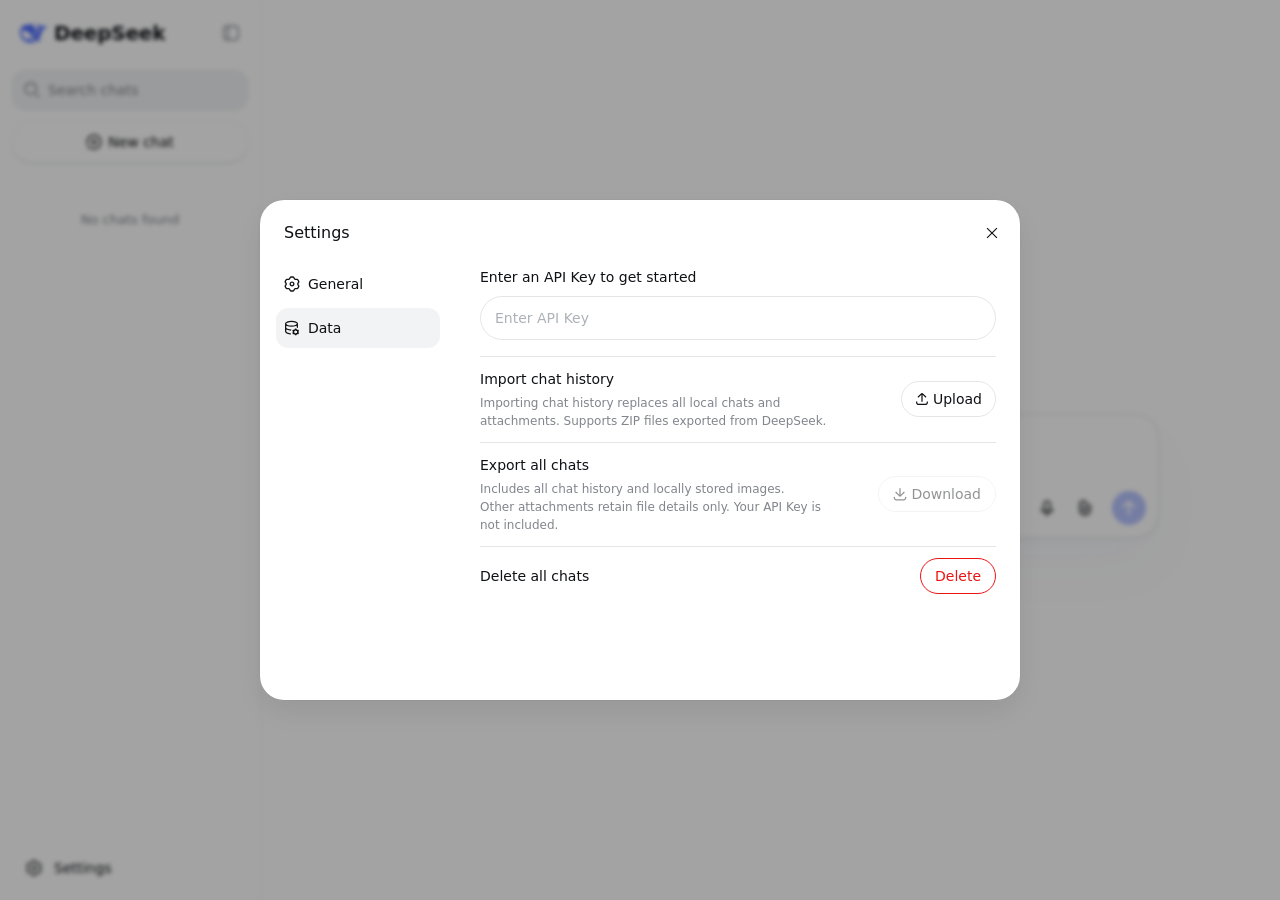
<file: index.html>
<!doctype html><html lang="zh-CN"><head><meta charset="utf-8"><meta name="viewport" content="width=device-width,initial-scale=1"><meta name="theme-color" content="#ffffff"><title>DeepSeek</title><style>
      /* 开屏：纯色底 + logo 淡入，位置与欢迎页一致；JS 就绪后平移到真实 logo 再淡出 */
      #boot-splash {
        position: fixed;
        inset: 0;
        z-index: 2147483647;
        display: flex;
        align-items: center;
        justify-content: center;
        background: #f7f8fa;
      }

      @media (prefers-color-scheme: dark) {
        #boot-splash { background: #16171c; }
      }

      /* 初始不可见：等页面测量到欢迎页 logo 的真实位置后再淡入，避免任何位移 */
      #boot-splash-logo {
        width: 44px;
        height: 44px;
        opacity: 0;
        transition: opacity 0.28s ease;
        will-change: transform, opacity;
      }

      /* 呼吸一下，停留约 0.7s，让人看清 */
      #boot-splash-logo.boot-visible {
        opacity: 1;
        animation: boot-breathe 0.9s ease-in-out;
      }

      @keyframes boot-breathe {
        0%, 100% { scale: 1; }
        45% { scale: 1.06; }
      }

      #boot-splash.boot-hide {
        opacity: 0;
        transition: opacity 0.26s ease;
      }
    </style><meta content="0.1.1" name="application-version"><script defer src="static/js/main.59b12151.js"></script><link href="static/css/main.491fb396.css" rel="stylesheet"></head><body><script>!function(){var r=Array.prototype;r.toReversed||(r.toReversed=function(){return Array.prototype.slice.call(this).reverse()}),r.toSorted||(r.toSorted=function(r){return Array.prototype.slice.call(this).sort(r)}),r.toSpliced||(r.toSpliced=function(){var r=Array.prototype.slice.call(this);return r.splice.apply(r,arguments),r})}()</script>
    <div id="root"></div>
    <div id="boot-splash">
      <img id="boot-splash-logo" alt="" src="[data-uri]">
    </div>
    <script>setTimeout(function(){var e=document.getElementById("boot-splash");e&&(e.classList.add("boot-hide"),setTimeout(function(){e.remove()},300))},6e3)</script></body></html>
</file>
<file: static/css/main.491fb396.css>
.trigger-_94788{display:contents}.tooltip-_94788{z-index:2000;box-sizing:border-box;background-color:var(--dsw-alias-tooltip-bg);max-width:calc(100vw - 28px);color:var(--dsw-static-neutral-bluish-00);pointer-events:none;border-radius:10px;padding:4px 8px;font-size:12px;line-height:1.5;position:fixed}[data-ds-dark-theme] .tooltip-_94788{color:var(--dsw-alias-label-primary);box-shadow:0 6px 16px rgba(0,0,0,.08),0 3px 6px -4px rgba(0,0,0,.12),0 9px 28px 8px rgba(0,0,0,.05)}.button-_7c3cd{cursor:pointer;transition:background-color var(--ds-transition-duration) var(--ds-ease-in-out);background-color:transparent;border:none;border-radius:50%;outline:none;flex-shrink:0;justify-content:center;align-items:center;padding:0;font-size:16px;display:inline-flex}.button-_7c3cd:active:not(:disabled){background-color:var(--dsw-alias-interactive-bg-hover)}@media (hover:hover){.button-_7c3cd:hover:not(:disabled){background-color:var(--dsw-alias-interactive-bg-hover)}}.button-_7c3cd:focus-visible{box-shadow:0 0 0 2px var(--dsw-alias-button-primary-fill)}.button-_7c3cd:disabled{cursor:not-allowed;color:var(--dsw-alias-label-caption)}.xs-_7c3cd{width:var(--ds-control-height-xs);height:var(--ds-control-height-xs)}.m-_7c3cd{width:34px;height:34px}.xl-_7c3cd{width:var(--ds-control-height-xl);height:var(--ds-control-height-xl)}.tertiary-_7c3cd{color:var(--dsw-alias-label-tertiary)}.primary-_7c3cd{color:var(--dsw-alias-label-primary)}.logo-cc04e9{background-color:var(--dsw-alias-markdown-citation);border-radius:50%;display:inline-flex;overflow:hidden}.img-cc04e9{object-fit:cover;width:100%;height:100%}.placeholder-cc04e9{background-color:var(--dsw-alias-markdown-citation);justify-content:center;align-items:center;width:100%;height:100%;display:flex}.fallback-cc04e9{color:var(--dsw-alias-label-tertiary)}.fallback-cc04e9 svg{width:70%;height:70%}.group-cc04e9{-webkit-user-select:none;-moz-user-select:none;-ms-user-select:none;user-select:none;margin-left:6px;display:inline-flex}.thumbnail-cc04e9{width:16px;height:16px;box-shadow:0 0 0 1px var(--search-row-site-logo-color,var(--dsw-alias-bg-base)), 0 0 0 1px var(--dsw-alias-bg-base);flex-shrink:0;margin-left:-4px;transition:box-shadow .2s}.thumbnail-cc04e9:first-of-type{margin-left:0}.anchor-a38882{text-decoration:none}.card-a38882{cursor:pointer;flex-direction:column;display:flex}.meta-a38882{padding-top:var(--search-view-card-meta-padding-top,0);font:var(--search-view-card-meta-font,500 12px/17px var(--dsw-font-family));align-items:center;gap:6px;display:flex}.siteIcon-a38882{flex-shrink:0;width:18px;height:18px}.siteName-a38882{text-overflow:ellipsis;white-space:nowrap;color:var(--search-view-card-secondary-color,var(--dsw-alias-label-secondary));overflow:hidden}.divider-a38882{background-color:var(--dsw-alias-border-l3);width:1px;height:12px;margin:0 3px}.date-a38882{color:var(--search-view-card-secondary-color,var(--dsw-alias-label-secondary));flex-shrink:0;font-weight:400}.title-a38882{font:var(--search-view-card-title-font,500 16px/25px var(--dsw-font-family));color:var(--dsw-alias-label-primary);line-clamp:2;-webkit-line-clamp:2;-webkit-box-orient:vertical;margin-top:6px;display:-webkit-box;overflow:hidden}.snippet-a38882{color:var(--search-view-card-secondary-color,var(--dsw-alias-label-secondary));line-clamp:2;-webkit-line-clamp:2;-webkit-box-orient:vertical;margin-top:6px;font-size:13px;line-height:20px;display:-webkit-box;overflow:hidden}.panel-_5cf57{box-sizing:border-box;border-left:1px solid var(--dsw-alias-border-l2);width:calc(50vw - 4rem);max-width:390px;height:100%;color:var(--dsw-alias-label-primary);background:var(--dsw-alias-bg-base);flex-direction:column;flex-shrink:0;display:flex}.header-_5cf57{box-sizing:border-box;border-bottom:1px solid var(--dsw-alias-border-l2);flex-shrink:0;align-items:center;height:60px;padding:0 14px 0 20px;display:flex}.title-_5cf57{text-overflow:ellipsis;white-space:nowrap;flex:1;font-size:14px;font-weight:500;line-height:22px;overflow:hidden}.content-_5cf57{--search-view-card-meta-font:var(--dsw-font-xs-13);--search-view-card-meta-padding-top:2px;--search-view-card-secondary-color:var(--dsw-alias-label-tertiary);--search-view-card-title-font:500 14px/22px var(--dsw-font-family);scrollbar-color:var(--scroll-color) transparent;flex:1;min-height:0;padding:8px;overflow-y:auto}.item-_5cf57{transition:background-color var(--ds-transition-duration) var(--ds-ease-in-out);border-radius:12px;margin-bottom:6px;padding:12px}.item-_5cf57:hover{background:var(--dsw-alias-interactive-bg-hover)}@media not all and (min-width:768px){.panel-_5cf57{z-index:700;border-left:none;width:auto;max-width:none;position:fixed;top:0;bottom:0;left:0;right:0}}.mask-_4f2ab{z-index:1000;cursor:copy;pointer-events:none;-webkit-backdrop-filter:blur(10px);backdrop-filter:blur(10px);background-color:rgba(255,255,255,.7);justify-content:center;align-items:center;display:flex;position:fixed;top:0;bottom:0;left:0;right:0}[data-ds-dark-theme] .mask-_4f2ab{background-color:rgba(39,39,48,.7)}.wrap-_4f2ab{box-sizing:border-box;width:100%;color:var(--dsw-alias-label-primary);text-align:center;flex-direction:column;align-items:center;margin-top:-3%;padding:0 40px;display:flex}.title-_4f2ab{margin-top:16px;font-size:20px;line-height:28px}.desc-_4f2ab{color:var(--dsw-alias-label-tertiary);margin-top:16px;font-size:14px;line-height:22px}.card-_282ec{box-sizing:border-box;border:1px solid var(--dsw-alias-border-l2);background-color:var(--dsw-specific-input-major);cursor:default;border-radius:16px;flex-shrink:0;align-items:center;width:240px;min-height:64px;padding:0 12px 0 14px;transition:background-color .2s ease-in-out;display:flex;position:relative}.card-_282ec:hover .remove-_282ec{opacity:1}.clickable-_282ec{cursor:pointer}.clickable-_282ec:hover{background-color:var(--dsw-alias-interactive-bg-hover)}.editable-_282ec{padding-right:24px}.failed-_282ec{border-color:var(--dsw-alias-state-error-primary)}.failed-_282ec .subCaption-_282ec{color:var(--dsw-alias-state-error-primary)}.icon-_282ec{width:28px;height:28px;color:var(--dsw-alias-label-tertiary);flex-shrink:0;justify-content:center;align-items:center;margin-right:10px;display:flex}.retry-_282ec svg{width:18px;height:18px;color:var(--dsw-alias-label-secondary)}.spinner-_282ec{box-sizing:border-box;border:2px solid var(--dsw-alias-border-l2);border-top-color:var(--dsw-alias-label-tertiary);border-radius:50%;width:16px;height:16px;animation:.8s linear infinite spin-_282ec}@keyframes spin-_282ec{to{transform:rotate(360deg)}}.content-_282ec{-webkit-user-select:none;-moz-user-select:none;-ms-user-select:none;user-select:none;flex:1;min-width:0;padding:10px 0}.caption-_282ec{white-space:nowrap;text-overflow:ellipsis;color:var(--dsw-alias-label-primary);font-size:14px;font-weight:400;line-height:22px;overflow:hidden}.subCaption-_282ec{white-space:nowrap;text-overflow:ellipsis;color:var(--dsw-alias-label-tertiary);font-size:12px;line-height:18px;overflow:hidden}.remove-_282ec{width:18px;height:18px;color:var(--dsw-alias-label-primary-inverted);background-color:var(--dsw-alias-button-contrast-fill);cursor:pointer;opacity:0;border:none;border-radius:50%;justify-content:center;align-items:center;padding:0;transition:opacity .2s ease-in-out;display:flex;position:absolute;top:4px;right:4px}.invalidRemove-_282ec{opacity:1;color:var(--dsw-alias-label-primary-foreground);background-color:var(--dsw-alias-state-error-primary)}.wrapper-ed6f47{--line-height:24px;--input-padding-top:12px;box-sizing:border-box;cursor:text;width:100%;font-size:16px;line-height:var(--line-height);border:1px solid var(--dsw-alias-border-l2-darkmode-thin);background:var(--dsw-specific-input-major);border-radius:24px;flex-direction:column;display:flex;overflow:hidden}.session-ed6f47{box-shadow:0 4px 10px rgba(0,0,0,.02),0 2px 4px rgba(0,0,0,.04)}.home-ed6f47{box-shadow:0 4px 12px rgba(0,0,0,.02),0 2px 2px rgba(72,104,178,.01),0 30px 60px rgba(72,104,178,.03)}[data-ds-dark-theme] .home-ed6f47{box-shadow:none}.attachments-ed6f47{cursor:default;align-items:flex-end;gap:10px;padding:12px 12px 0;display:flex;overflow-x:auto}.attachment-ed6f47{box-sizing:border-box;border:1px solid var(--dsw-alias-border-l2);background-color:var(--dsw-alias-bg-skeleton);border-radius:16px;flex-shrink:0;width:64px;height:64px;position:relative;overflow:hidden}.attachment-ed6f47 img{object-fit:cover;width:100%;height:100%;display:block}.attachment-ed6f47:hover .remove-ed6f47{opacity:1}.uploading-ed6f47{background-color:rgba(0,0,0,.3);position:absolute;top:0;bottom:0;left:0;right:0}.uploading-ed6f47:after{content:"";border:2px solid rgba(255,255,255,.4);border-top-color:#fff;border-radius:50%;width:16px;height:16px;margin:-10px 0 0 -10px;animation:.8s linear infinite spin-ed6f47;position:absolute;top:50%;left:50%}@keyframes spin-ed6f47{to{transform:rotate(360deg)}}.attachmentFailed-ed6f47{border-color:var(--dsw-alias-state-error-primary)}.failed-ed6f47{cursor:pointer;color:var(--dsw-static-neutral-bluish-00);background-color:rgba(0,0,0,.48);border:none;flex-direction:column;justify-content:center;align-items:center;padding:0 3px;display:flex;position:absolute;top:0;bottom:0;left:0;right:0}.failed-ed6f47 svg{width:18px;height:18px}.failedStatic-ed6f47{cursor:default;background-color:rgba(0,0,0,.24);justify-content:flex-end;padding-bottom:7px}.failedReason-ed6f47{text-align:center;word-break:break-word;-webkit-line-clamp:2;-webkit-box-orient:vertical;max-width:100%;margin-top:2px;font-size:11px;font-weight:500;line-height:14px;display:-webkit-box;overflow:hidden}.remove-ed6f47{z-index:1;width:18px;height:18px;color:var(--dsw-alias-label-primary-inverted);background-color:var(--dsw-alias-button-contrast-fill);-webkit-filter:drop-shadow(0 0 .5px rgba(0,0,0,.2));filter:drop-shadow(0 0 .5px rgba(0,0,0,.2));cursor:pointer;opacity:0;transition:opacity var(--ds-transition-duration) var(--ds-ease-in-out);border:none;border-radius:50%;justify-content:center;align-items:center;padding:0;display:flex;position:absolute;top:4px;right:4px}.invalidRemove-ed6f47{opacity:1;color:var(--dsw-alias-label-primary-foreground);background-color:var(--dsw-alias-state-error-primary)}.textareaWrapper-ed6f47{width:100%;position:relative}.textarea-ed6f47,.mirror-ed6f47{box-sizing:border-box;width:100%;min-height:calc(var(--line-height) * 2 + var(--input-padding-top));padding:var(--input-padding-top) 12px 0 16px;font:inherit;line-height:inherit;font-variant-ligatures:no-contextual;word-break:break-word;white-space:pre-wrap;border:none;margin:0;display:block;overflow:auto}.textarea-ed6f47{resize:none;overscroll-behavior:contain;height:100%;color:var(--dsw-alias-label-primary);caret-color:var(--dsw-alias-brand-text);background-color:transparent;outline:none;position:absolute}.textarea-ed6f47::-webkit-input-placeholder{color:var(--dsw-alias-label-caption);-webkit-user-select:none;-moz-user-select:none;-ms-user-select:none;user-select:none}.textarea-ed6f47::-ms-input-placeholder{color:var(--dsw-alias-label-caption);-webkit-user-select:none;-moz-user-select:none;-ms-user-select:none;user-select:none}.textarea-ed6f47::placeholder{color:var(--dsw-alias-label-caption);-webkit-user-select:none;-moz-user-select:none;-ms-user-select:none;user-select:none}.textareaHidden-ed6f47{visibility:hidden}@media not all and (min-width:440px){.textarea-ed6f47,.mirror-ed6f47{min-height:calc(var(--line-height) * 1.25 + var(--input-padding-top))}}.mirror-ed6f47{visibility:hidden;pointer-events:none;max-height:336px}@media not all and (min-width:768px){.wrapper-ed6f47{max-height:calc(var(--app-viewport-height,100dvh) - 120px);flex-shrink:0}.textareaWrapper-ed6f47{min-height:0}.attachments-ed6f47,.functionRow-ed6f47{flex-shrink:0}}.functionRow-ed6f47{align-items:center;gap:8px;margin-top:4px;padding:12px;display:flex}.toggles-ed6f47{flex:1;align-items:center;gap:10px;min-width:0;display:flex}.toggle-ed6f47{border:1px solid var(--dsw-alias-border-l2);height:34px;color:var(--dsw-alias-label-primary);font:inherit;white-space:nowrap;cursor:pointer;-webkit-user-select:none;-moz-user-select:none;-ms-user-select:none;user-select:none;background-color:transparent;border-radius:18px;flex-shrink:0;justify-content:center;align-items:center;gap:4px;padding:0 12px;font-size:13px;font-weight:500;line-height:20px;transition-property:border,background,padding;transition-duration:.2s;display:inline-flex}.toggle-ed6f47:hover:not(:disabled){background-color:var(--dsw-alias-interactive-bg-hover)}.toggle-ed6f47:disabled{opacity:.4;cursor:not-allowed}.toggle-ed6f47.selected-ed6f47{background-color:var(--dsw-alias-button-ghost-active-fill);color:var(--dsw-alias-brand-text);border-color:var(--dsw-alias-button-ghost-active-border)}.toggle-ed6f47.selected-ed6f47:hover{background-color:var(--dsw-alias-button-ghost-active-hover)}.right-ed6f47{flex-shrink:0;align-items:center;gap:4px;margin-left:auto;display:flex}.sendButton-ed6f47{background:var(--dsw-alias-button-primary-fill);width:34px;height:34px;color:var(--dsw-static-neutral-bluish-00);cursor:pointer;border:none;border-radius:50%;flex-shrink:0;justify-content:center;align-items:center;margin-left:6px;padding:0;transition:background .2s;display:flex}.sendButton-ed6f47:not(.disabled-ed6f47):hover{background:var(--dsw-alias-button-primary-hover)}.sendButton-ed6f47.disabled-ed6f47{opacity:.4;cursor:not-allowed}.timer-_1bdad{color:var(--dsw-alias-label-caption);font-variant-numeric:tabular-nums;white-space:nowrap;flex-shrink:0;align-items:center;font-size:12px;line-height:17px;display:inline-flex}@media not all and (min-width:768px){.timer-_1bdad{display:none}}.button-_1bdad{width:34px;height:34px;color:var(--dsw-alias-label-primary);cursor:pointer;transition:background-color var(--ds-transition-duration) var(--ds-ease-in-out);background-color:transparent;border:none;border-radius:50%;outline:none;flex-shrink:0;justify-content:center;align-items:center;padding:0;display:inline-flex}.button-_1bdad:active:not(.recording-_1bdad):not(.disabled-_1bdad){background-color:var(--dsw-alias-interactive-bg-hover)}@media (hover:hover){.button-_1bdad:hover:not(.recording-_1bdad):not(.disabled-_1bdad){background-color:var(--dsw-alias-interactive-bg-hover)}}.button-_1bdad:focus-visible{box-shadow:0 0 0 2px var(--dsw-alias-button-primary-fill)}.disabled-_1bdad{color:var(--dsw-alias-label-caption);cursor:not-allowed}.active-_1bdad{justify-content:center;align-items:center;width:26px;height:26px;display:flex;position:relative}.halo-_1bdad{background-color:var(--dsw-alias-brand-primary);opacity:.2;border-radius:50%;animation:.15s ease-out both haloEnter-_1bdad,1.8s ease-in-out .15s infinite haloBreath-_1bdad;position:absolute;top:0;bottom:0;left:0;right:0}.core-_1bdad{background-color:var(--dsw-alias-brand-primary);opacity:.75;border-radius:50%;animation:.2s ease-out .14s both coreEnter-_1bdad;position:absolute;top:2px;bottom:2px;left:2px;right:2px}.outline-_1bdad{color:var(--dsw-alias-brand-primary);animation:.12s ease-out .14s both fadeOut-_1bdad;display:flex;position:absolute}.glyph-_1bdad{color:var(--dsw-static-neutral-bluish-00);animation:.1s ease-out .26s both fadeIn-_1bdad;display:flex;position:relative}@keyframes haloEnter-_1bdad{0%{opacity:0;transform:scale(.6)}to{opacity:.2;transform:scale(1)}}@keyframes haloBreath-_1bdad{0%,to{scale:1}50%{scale:1.1}}@keyframes coreEnter-_1bdad{0%{opacity:0;transform:scale(.6)}to{opacity:.75;transform:scale(1)}}@keyframes fadeOut-_1bdad{to{opacity:0}}@keyframes fadeIn-_1bdad{0%{opacity:0}}@media (prefers-reduced-motion:reduce){.halo-_1bdad,.core-_1bdad,.glyph-_1bdad{animation:none}.outline-_1bdad{display:none}.halo-_1bdad{scale:none}}.loading-_1bdad{box-sizing:border-box;border:1.5px solid var(--dsw-alias-border-l2);border-top-color:var(--dsw-alias-label-tertiary);border-radius:50%;width:14px;height:14px;animation:.8s linear infinite spin-_1bdad}@keyframes spin-_1bdad{to{transform:rotate(360deg)}}.spectrum-_62476{opacity:.7;pointer-events:none;justify-content:center;align-items:center;gap:3px;height:36px;display:flex;position:absolute;top:calc(50% + 8px);left:16px;right:12px;translate:0 -50%}.bar-_62476{background-color:var(--dsw-alias-button-info-hover,#679efe);transform-origin:50%;will-change:transform;border-radius:1px;flex-shrink:0;width:2px;height:5px}.button-_074b8{box-sizing:border-box;min-width:72px;font:inherit;cursor:pointer;white-space:nowrap;-webkit-user-select:none;-moz-user-select:none;-ms-user-select:none;user-select:none;transition:background-color var(--ds-transition-duration) var(--ds-ease-in-out), opacity var(--ds-transition-duration) var(--ds-ease-in-out);border:1px solid transparent;border-radius:4096px;outline:none;justify-content:center;align-items:center;padding:0 14px;font-size:14px;font-weight:500;line-height:22px;display:inline-flex}.button-_074b8:focus-visible{box-shadow:0 0 0 2px var(--dsw-alias-button-primary-fill)}.button-_074b8:disabled{opacity:.45;cursor:not-allowed}.l-_074b8{height:var(--ds-control-height-l)}.m-_074b8{height:var(--ds-control-height-m);gap:4px}.m-_074b8 svg{width:14px;height:14px}.s-_074b8{height:var(--ds-control-height-s);min-width:58px}.block-_074b8{width:100%}.primary-_074b8{color:var(--dsw-alias-label-primary-foreground);background-color:var(--dsw-alias-button-primary-fill)}.primary-_074b8:hover:not(:disabled){background-color:var(--dsw-alias-button-primary-hover)}.outlined-_074b8{color:var(--dsw-alias-label-primary);border-color:var(--dsw-alias-border-l2);background-color:transparent;font-weight:400}.outlined-_074b8:hover:not(:disabled){background-color:var(--dsw-alias-interactive-bg-hover)}.danger-_074b8{color:var(--dsw-static-neutral-bluish-00);background-color:var(--dsw-alias-state-error-primary)}.danger-_074b8:hover:not(:disabled){background-color:var(--dsw-alias-state-error-secondary)}.dangerOutlined-_074b8{color:var(--dsw-alias-state-error-primary);border-color:var(--dsw-alias-state-error-primary);background-color:transparent;font-weight:400}.dangerOutlined-_074b8:hover:not(:disabled){background-color:var(--dsw-alias-interactive-bg-hover-danger)}.dangerOutlined-_074b8:focus-visible{box-shadow:0 0 0 2px var(--dsw-alias-state-error-primary)}.card-bab5a2{z-index:950;box-sizing:border-box;border:1px solid var(--dsw-alias-border-inverted);background:var(--dsw-specific-menu);max-width:355px;box-shadow:var(--dsw-shadow-lv3);border-radius:12px;padding:16px;position:fixed}.container-_094a5{justify-content:space-between;align-items:center;width:100%;padding:6px;display:flex}.name-_094a5{color:var(--dsw-alias-label-primary);font-family:var(--ds-font-family-code);margin-left:8px;font-size:12px;line-height:18px}.button-_094a5{height:28px;color:var(--dsw-alias-label-secondary);font:inherit;cursor:pointer;-webkit-user-select:none;-moz-user-select:none;-ms-user-select:none;user-select:none;background:0 0;border:none;border-radius:8px;align-items:center;gap:3px;padding:0 10px;font-size:13px;line-height:20px;display:inline-flex}.button-_094a5:active{background-color:var(--dsw-alias-interactive-bg-hover)}@media (hover:hover){.button-_094a5:hover{background-color:var(--dsw-alias-interactive-bg-hover)}}.button-_094a5 svg{width:14px;height:14px}.ds-markdown{font:var(--dsw-font-markdown-base);color:var(--dsw-alias-label-primary)}.ds-markdown strong{font-weight:600}.ds-markdown img{max-width:100%}.ds-markdown h1{font:var(--dsw-font-markdown-h1)}.ds-markdown h2{font:var(--dsw-font-markdown-h2)}.ds-markdown h3{font:var(--dsw-font-markdown-h3)}.ds-markdown h4{font:var(--dsw-font-markdown-h4)}.ds-markdown h5,.ds-markdown h6{font:var(--dsw-font-markdown-base-strong)}.ds-markdown h1 strong,.ds-markdown h2 strong,.ds-markdown h3 strong,.ds-markdown h4 strong,.ds-markdown h5 strong,.ds-markdown h6 strong{font-weight:inherit}.ds-markdown h1,.ds-markdown h2,.ds-markdown h3{margin:32px 0 16px}.ds-markdown h4,.ds-markdown h5,.ds-markdown h6,.ds-markdown .ds-markdown-paragraph{margin:16px 0}.ds-markdown h4+ul,.ds-markdown h5+ul,.ds-markdown h6+ul,.ds-markdown h4+ol,.ds-markdown h5+ol,.ds-markdown h6+ol{margin-top:8px}:is(.ds-markdown h4:has(+ul),.ds-markdown h5:has(+ul),.ds-markdown h6:has(+ul),.ds-markdown h4:has(+ol),.ds-markdown h5:has(+ol),.ds-markdown h6:has(+ol)){margin-bottom:8px}.ds-markdown a:not(.ds-a){color:var(--dsw-alias-brand-text);transition:box-shadow var(--ds-transition-duration) var(--ds-ease-in-out);border:2px solid rgba(255,255,255,0);border-width:2px 3px;margin-left:-3px;margin-right:-3px;text-decoration:none;position:relative}.ds-markdown a:not(.ds-a):hover,.ds-markdown a:not(.ds-a) :focus{-webkit-text-decoration:underline var(--dsw-alias-brand-text);-webkit-text-decoration:underline var(--dsw-alias-brand-text);text-decoration:underline var(--dsw-alias-brand-text);outline:none}.ds-markdown a:not(.ds-a):focus-visible{box-shadow:0 0 0 2px var(--dsw-alias-brand-text)}.ds-markdown li>ul,.ds-markdown li>ol{margin-top:4px}.ds-markdown ul,.ds-markdown ol{margin:16px 0;padding-left:18px}.ds-markdown li:not(:first-child){margin-top:6px}.ds-markdown li::marker{color:var(--dsw-alias-label-secondary);line-height:28px}.ds-markdown ul>.ds-markdown-task-list-item{list-style:none}.ds-markdown ul>.ds-markdown-task-list-item>.ds-markdown-task-checkbox{margin-left:-18px}.ds-markdown .ds-markdown-task-list-item>.ds-markdown-task-checkbox{color:var(--dsw-alias-label-secondary)}.ds-markdown .ds-markdown-task-list-item>.ds-markdown-task-checkbox+.ds-markdown-paragraph{display:inline}.ds-markdown ul ol,.ds-markdown ol ol{padding-left:0;list-style-position:inside}:is(.ds-markdown ul ol,.ds-markdown ol ol) li p{display:inline}.ds-markdown hr{background:var(--dsw-alias-border-l2);border:none;height:1px;margin:32px 0;display:block}.ds-markdown blockquote{border-left:2px solid var(--dsw-alias-label-caption);margin:16px 0 0;padding-left:14px}.ds-markdown table{border-collapse:collapse;width:-webkit-max-content;width:-moz-max-content;width:max-content;max-width:-webkit-max-content;max-width:-moz-max-content;max-width:max-content}.ds-markdown th{border-bottom:1px solid var(--dsw-alias-border-l3);font:var(--dsw-font-markdown-table-head);border-top:none;min-width:100px;max-width:min(30vw,320px);padding:10px 16px}.ds-markdown th:not(:-webkit-any(:lang(ae),:lang(ar),:lang(arc),:lang(bcc),:lang(bqi),:lang(ckb),:lang(dv),:lang(fa),:lang(glk),:lang(he),:lang(ku),:lang(mzn),:lang(nqo),:lang(pnb),:lang(ps),:lang(sd),:lang(ug),:lang(ur),:lang(yi))){text-align:left}.ds-markdown th:not(:-moz-any(:lang(ae),:lang(ar),:lang(arc),:lang(bcc),:lang(bqi),:lang(ckb),:lang(dv),:lang(fa),:lang(glk),:lang(he),:lang(ku),:lang(mzn),:lang(nqo),:lang(pnb),:lang(ps),:lang(sd),:lang(ug),:lang(ur),:lang(yi))){text-align:left}.ds-markdown th:not(:is(:lang(ae),:lang(ar),:lang(arc),:lang(bcc),:lang(bqi),:lang(ckb),:lang(dv),:lang(fa),:lang(glk),:lang(he),:lang(ku),:lang(mzn),:lang(nqo),:lang(pnb),:lang(ps),:lang(sd),:lang(ug),:lang(ur),:lang(yi))){text-align:left}.ds-markdown th:-webkit-any(:lang(ae),:lang(ar),:lang(arc),:lang(bcc),:lang(bqi),:lang(ckb),:lang(dv),:lang(fa),:lang(glk),:lang(he),:lang(ku),:lang(mzn),:lang(nqo),:lang(pnb),:lang(ps),:lang(sd),:lang(ug),:lang(ur),:lang(yi)){text-align:right}.ds-markdown th:-moz-any(:lang(ae),:lang(ar),:lang(arc),:lang(bcc),:lang(bqi),:lang(ckb),:lang(dv),:lang(fa),:lang(glk),:lang(he),:lang(ku),:lang(mzn),:lang(nqo),:lang(pnb),:lang(ps),:lang(sd),:lang(ug),:lang(ur),:lang(yi)){text-align:right}.ds-markdown th:is(:lang(ae),:lang(ar),:lang(arc),:lang(bcc),:lang(bqi),:lang(ckb),:lang(dv),:lang(fa),:lang(glk),:lang(he),:lang(ku),:lang(mzn),:lang(nqo),:lang(pnb),:lang(ps),:lang(sd),:lang(ug),:lang(ur),:lang(yi)){text-align:right}.ds-markdown th:first-child{padding-left:0}.ds-markdown td{border-bottom:1px solid var(--dsw-alias-border-l2);font:var(--dsw-font-markdown-table);min-width:100px;max-width:min(30vw,320px);padding:10px 16px}.ds-markdown td:first-child{padding-left:0}.ds-markdown td:last-child{padding-right:0}.ds-markdown pre{font-family:var(--ds-font-family-code);margin:16px 0;overflow:auto}.ds-markdown code{box-sizing:border-box;font:var(--dsw-font-markdown-code);font-family:var(--ds-font-family-code);background-color:var(--dsw-alias-markdown-inline-code);border-radius:6px;align-items:center;padding:0 5px;display:inline-flex;font-size:.875em!important}:is(.ds-markdown h1,.ds-markdown h2,.ds-markdown h3,.ds-markdown h4,.ds-markdown h5,.ds-markdown h6) code{font:inherit;font-family:var(--ds-font-family-code)}.ds-markdown table code{font-size:13px}.ds-markdown-math.katex-display{text-align:center;max-width:100%;padding:4px;display:block;overflow-x:auto;overflow-y:hidden}.ds-markdown>* .ds-markdown-math{margin:16px 0}.ds-markdown>* .ds-markdown-math:first-child{margin-top:0}.ds-markdown>* .ds-markdown-math:last-child{margin-bottom:0}.ds-markdown li>.ds-markdown-paragraph{margin:8px 0}.ds-markdown li>:first-child{margin-top:0}.ds-markdown li>:last-child:not(.md-code-block){margin-bottom:0}.ds-markdown .ds-markdown-paragraph:first-child{margin-top:0!important}.ds-markdown .ds-markdown-paragraph:last-child{margin-bottom:0!important}.ds-markdown>:first-child{margin-top:0!important}.ds-markdown>:last-child{margin-bottom:0!important}.ds-markdown-html{font-family:var(--ds-font-family-code)}.ds-markdown-cite{font-variant:tabular-nums;min-width:14px;height:14px;box-shadow:inset 0 0 0 .5px var(--dsw-alias-border-l1);box-sizing:border-box;-webkit-user-select:none;-moz-user-select:none;-ms-user-select:none;user-select:none;white-space:nowrap;background:var(--dsw-alias-markdown-placeholder);font:500 9px/14px var(--ds-font-family-code);color:var(--dsw-alias-label-tertiary);cursor:pointer;border-radius:6px 6px 6px 0;flex-shrink:0;justify-content:center;align-items:center;margin:0 2px;padding:0 4px;display:inline-flex;position:relative;top:-5px}.ds-markdown-cite+.ds-markdown-cite{margin-left:0}.ds-markdown-cite:hover{background:var(--dsw-alias-markdown-citation)}.ds-markdown .md-code-block{margin:16px 0}.md-code-block{--dsl-code-block-banner-background-color:var(--dsw-alias-markdown-code-block-banner);--dsl-code-block-border-radius:12px;--dsl-code-block-banner-font:var(--dsw-font-xs-13);--dsl-code-block-content-font:var(--dsw-font-markdown-code-block);color:var(--dsw-alias-label-primary);background:var(--dsw-alias-markdown-code-block);border-radius:var(--dsl-code-block-border-radius)}.md-code-block:not(:last-child){margin-bottom:11px}.md-code-block-banner{background:var(--dsl-code-block-banner-background-color);font:var(--dsl-code-block-banner-font);border-top-left-radius:var(--dsl-code-block-border-radius);border-top-right-radius:var(--dsl-code-block-border-radius);justify-content:space-between;display:flex}.md-code-block>pre{font:var(--dsl-code-block-content-font);white-space:pre-wrap;word-break:break-all;padding:16px;margin:0!important}.markdown-table-wrapper{overflow-x:auto}.md-code-block-switch{gap:4px;display:flex}.md-code-block-switch [aria-pressed=true]{background:var(--dsw-alias-markdown-code-block);color:var(--dsw-alias-label-primary)}.md-mermaid-diagram{text-align:center;padding:16px;overflow:auto}.md-mermaid-diagram>svg{max-width:100%;height:auto;margin:0 auto;display:block}.md-mermaid-status{min-height:160px;color:var(--dsw-alias-label-secondary);justify-content:center;align-items:center;padding:16px;font-size:14px;display:flex}body.dark .md-code-block .token.comment,body.dark .md-code-block .token.prolog,body.dark .md-code-block .token.doctype,body.dark .md-code-block .token.cdata{color:#8da1b9}body.dark .md-code-block .token.punctuation{color:#e3eaf2}body.dark .md-code-block .token.delimiter.important,body.dark .md-code-block .token.selector .parent,body.dark .md-code-block .token.tag,body.dark .md-code-block .token.tag .token.punctuation{color:#6cc}body.dark .md-code-block .token.attr-name,body.dark .md-code-block .token.boolean,body.dark .md-code-block .token.boolean.important,body.dark .md-code-block .token.number,body.dark .md-code-block .token.constant,body.dark .md-code-block .token.selector .token.attribute{color:#e6d37a}body.dark .md-code-block .token.class-name,body.dark .md-code-block .token.key,body.dark .md-code-block .token.parameter,body.dark .md-code-block .token.property,body.dark .md-code-block .token.property-access,body.dark .md-code-block .token.variable{color:#6cb8e6}body.dark .md-code-block .token.attr-value,body.dark .md-code-block .token.inserted,body.dark .md-code-block .token.color,body.dark .md-code-block .token.selector .token.value,body.dark .md-code-block .token.string,body.dark .md-code-block .token.string .token.url-link{color:#91d076}body.dark .md-code-block .token.builtin,body.dark .md-code-block .token.keyword-array,body.dark .md-code-block .token.package,body.dark .md-code-block .token.regex{color:#f4adf4}body.dark .md-code-block .token.function,body.dark .md-code-block .token.selector .token.class,body.dark .md-code-block .token.selector .token.id{color:#c699e3}body.dark .md-code-block .token.atrule .token.rule,body.dark .md-code-block .token.combinator,body.dark .md-code-block .token.keyword,body.dark .md-code-block .token.operator,body.dark .md-code-block .token.pseudo-class,body.dark .md-code-block .token.pseudo-element,body.dark .md-code-block .token.selector,body.dark .md-code-block .token.unit{color:#e9ae7e}body.dark .md-code-block .token.deleted,body.dark .md-code-block .token.important{color:#cd6660}body.dark .md-code-block .token.keyword-this,body.dark .md-code-block .token.this{color:#6cb8e6}body.dark .md-code-block .token.important,body.dark .md-code-block .token.keyword-this,body.dark .md-code-block .token.this,body.dark .md-code-block .token.bold{font-weight:700}body.dark .md-code-block .token.delimiter.important{font-weight:inherit}body.dark .md-code-block .token.italic{font-style:italic}body.dark .md-code-block .token.entity{cursor:help}body.dark .md-code-block .language-markdown .token.title,body.dark .md-code-block .language-markdown .token.title .token.punctuation{color:#6cb8e6;font-weight:700}body.dark .md-code-block .language-markdown .token.blockquote.punctuation{color:#f4adf4}body.dark .md-code-block .language-markdown .token.code{color:#6cc}body.dark .md-code-block .language-markdown .token.hr.punctuation{color:#6cb8e6}body.dark .md-code-block .language-markdown .token.url .token.content{color:#91d076}body.dark .md-code-block .language-markdown .token.url-link{color:#e6d37a}body.dark .md-code-block .language-markdown .token.list.punctuation{color:#f4adf4}body.dark .md-code-block .language-markdown .token.table-header,body.dark .md-code-block .language-json .token.operator{color:#e3eaf2}body.dark .md-code-block .language-scss .token.variable{color:#6cc}body.dark .md-code-block .token.token.tab:not(:empty):before,body.dark .md-code-block .token.token.cr:before,body.dark .md-code-block .token.token.lf:before,body.dark .md-code-block .token.token.space:before{color:#8da1b9}body.dark .md-code-block div.code-toolbar>.toolbar.toolbar>.toolbar-item>a,body.dark .md-code-block div.code-toolbar>.toolbar.toolbar>.toolbar-item>button{color:#111b27;background:#6cb8e6}body.dark .md-code-block div.code-toolbar>.toolbar.toolbar>.toolbar-item>a:hover,body.dark .md-code-block div.code-toolbar>.toolbar.toolbar>.toolbar-item>a:focus,body.dark .md-code-block div.code-toolbar>.toolbar.toolbar>.toolbar-item>button:hover,body.dark .md-code-block div.code-toolbar>.toolbar.toolbar>.toolbar-item>button:focus{color:#111b27;background:rgba(108,184,230,.855);text-decoration:none}body.dark .md-code-block div.code-toolbar>.toolbar.toolbar>.toolbar-item>span,body.dark .md-code-block div.code-toolbar>.toolbar.toolbar>.toolbar-item>span:hover,body.dark .md-code-block div.code-toolbar>.toolbar.toolbar>.toolbar-item>span:focus{color:#111b27;background:#8da1b9}body.dark .md-code-block .line-highlight.line-highlight{background:linear-gradient(90deg,rgba(60,82,109,.373) 70%,rgba(60,82,109,.333))}body.dark .md-code-block .line-highlight.line-highlight:before,body.dark .md-code-block .line-highlight.line-highlight[data-end]:after{color:#111b27;background-color:#8da1b9;box-shadow:0 1px #3c526d}body.dark .md-code-block pre[id].linkable-line-numbers.linkable-line-numbers span.line-numbers-rows>span:hover:before{background-color:rgba(141,161,185,.094)}body.dark .md-code-block .line-numbers.line-numbers .line-numbers-rows{background:rgba(11,18,27,.48);border-right:1px solid #0b121b}body.dark .md-code-block .line-numbers .line-numbers-rows>span:before{color:rgba(141,161,185,.855)}body.dark .md-code-block .rainbow-braces .token.token.punctuation.brace-level-1,body.dark .md-code-block .rainbow-braces .token.token.punctuation.brace-level-5,body.dark .md-code-block .rainbow-braces .token.token.punctuation.brace-level-9{color:#e6d37a}body.dark .md-code-block .rainbow-braces .token.token.punctuation.brace-level-2,body.dark .md-code-block .rainbow-braces .token.token.punctuation.brace-level-6,body.dark .md-code-block .rainbow-braces .token.token.punctuation.brace-level-10{color:#f4adf4}body.dark .md-code-block .rainbow-braces .token.token.punctuation.brace-level-3,body.dark .md-code-block .rainbow-braces .token.token.punctuation.brace-level-7,body.dark .md-code-block .rainbow-braces .token.token.punctuation.brace-level-11{color:#6cb8e6}body.dark .md-code-block .rainbow-braces .token.token.punctuation.brace-level-4,body.dark .md-code-block .rainbow-braces .token.token.punctuation.brace-level-8,body.dark .md-code-block .rainbow-braces .token.token.punctuation.brace-level-12{color:#c699e3}body.dark .md-code-block pre.diff-highlight>code .token.token.deleted:not(.prefix),body.dark .md-code-block pre>code.diff-highlight .token.token.deleted:not(.prefix){background-color:rgba(205,102,96,.12)}body.dark .md-code-block pre.diff-highlight>code .token.token.inserted:not(.prefix),body.dark .md-code-block pre>code.diff-highlight .token.token.inserted:not(.prefix){background-color:rgba(145,208,118,.12)}body.dark .md-code-block .command-line .command-line-prompt{border-right:1px solid #0b121b}body.dark .md-code-block .command-line .command-line-prompt>span:before{color:rgba(141,161,185,.855)}body.light .md-code-block .token.comment,body.light .md-code-block .token.prolog,body.light .md-code-block .token.cdata{color:#a0a1a7}body.light .md-code-block .token.doctype,body.light .md-code-block .token.punctuation,body.light .md-code-block .token.entity{color:#383a42}body.light .md-code-block .token.attr-name,body.light .md-code-block .token.class-name,body.light .md-code-block .token.boolean,body.light .md-code-block .token.constant,body.light .md-code-block .token.number,body.light .md-code-block .token.atrule{color:#b76b01}body.light .md-code-block .token.keyword{color:#a626a4}body.light .md-code-block .token.property,body.light .md-code-block .token.tag,body.light .md-code-block .token.symbol,body.light .md-code-block .token.deleted,body.light .md-code-block .token.important{color:#e45649}body.light .md-code-block .token.selector,body.light .md-code-block .token.string,body.light .md-code-block .token.char,body.light .md-code-block .token.builtin,body.light .md-code-block .token.inserted,body.light .md-code-block .token.regex,body.light .md-code-block .token.attr-value,body.light .md-code-block .token.attr-value>.token.punctuation{color:#50a14f}body.light .md-code-block .token.variable,body.light .md-code-block .token.operator,body.light .md-code-block .token.function{color:#4078f2}body.light .md-code-block .token.url{color:#0184bc}body.light .md-code-block .token.attr-value>.token.punctuation.attr-equals,body.light .md-code-block .token.special-attr>.token.attr-value>.token.value.css{color:#383a42}body.light .md-code-block .language-css .token.selector{color:#e45649}body.light .md-code-block .language-css .token.property{color:#383a42}body.light .md-code-block .language-css .token.function,body.light .md-code-block .language-css .token.url>.token.function{color:#0184bc}body.light .md-code-block .language-css .token.url>.token.string.url{color:#50a14f}body.light .md-code-block .language-css .token.important,body.light .md-code-block .language-css .token.atrule .token.rule,body.light .md-code-block .language-javascript .token.operator{color:#a626a4}body.light .md-code-block .language-javascript .token.template-string>.token.interpolation>.token.interpolation-punctuation.punctuation{color:#ca1243}body.light .md-code-block .language-json .token.operator{color:#383a42}body.light .md-code-block .language-json .token.null.keyword{color:#b76b01}body.light .md-code-block .language-markdown .token.url,body.light .md-code-block .language-markdown .token.url>.token.operator,body.light .md-code-block .language-markdown .token.url-reference.url>.token.string{color:#383a42}body.light .md-code-block .language-markdown .token.url>.token.content{color:#4078f2}body.light .md-code-block .language-markdown .token.url>.token.url,body.light .md-code-block .language-markdown .token.url-reference.url{color:#0184bc}body.light .md-code-block .language-markdown .token.blockquote.punctuation,body.light .md-code-block .language-markdown .token.hr.punctuation{color:#a0a1a7;font-style:italic}body.light .md-code-block .language-markdown .token.code-snippet{color:#50a14f}body.light .md-code-block .language-markdown .token.bold .token.content{color:#b76b01}body.light .md-code-block .language-markdown .token.italic .token.content{color:#a626a4}body.light .md-code-block .language-markdown .token.strike .token.content,body.light .md-code-block .language-markdown .token.strike .token.punctuation,body.light .md-code-block .language-markdown .token.list.punctuation,body.light .md-code-block .language-markdown .token.title.important>.token.punctuation{color:#e45649}body.light .md-code-block .token.bold{font-weight:700}body.light .md-code-block .token.comment,body.light .md-code-block .token.italic{font-style:italic}body.light .md-code-block .token.entity{cursor:help}body.light .md-code-block .token.namespace{opacity:.8}body.light .md-code-block .token.token.tab:not(:empty):before,body.light .md-code-block .token.token.cr:before,body.light .md-code-block .token.token.lf:before,body.light .md-code-block .token.token.space:before{color:rgba(56,58,66,.2)}.bars-_7573f{display:block}.loading-_7573f .bar-_7573f{fill:var(--dsw-static-neutral-300)}[data-ds-dark-theme] .loading-_7573f .bar-_7573f{fill:var(--dsw-static-neutral-550)}.sweep-_7573f{fill:#000;fill-opacity:0;animation-duration:1.5s;animation-timing-function:linear;animation-iteration-count:infinite}.sweep1-_7573f{animation-name:tts-sweep-1-_7573f}.sweep2-_7573f{animation-name:tts-sweep-2-_7573f}.sweep3-_7573f{animation-name:tts-sweep-3-_7573f}.sweep4-_7573f{animation-name:tts-sweep-4-_7573f}@keyframes tts-sweep-1-_7573f{0%{fill-opacity:.4}4.17%{fill-opacity:.38}8.33%{fill-opacity:.325}12.5%{fill-opacity:.25}16.67%{fill-opacity:.174}20.83%{fill-opacity:.109}25%{fill-opacity:.061}29.17%{fill-opacity:.031}33.33%{fill-opacity:.014}37.5%{fill-opacity:.006}41.67%{fill-opacity:.002}45.83%,to{fill-opacity:0}}@keyframes tts-sweep-2-_7573f{0%{fill-opacity:.014}4.17%{fill-opacity:.031}8.33%{fill-opacity:.061}12.5%{fill-opacity:.109}16.67%{fill-opacity:.174}20.83%{fill-opacity:.25}25%{fill-opacity:.325}29.17%{fill-opacity:.38}33.33%{fill-opacity:.4}37.5%{fill-opacity:.38}41.67%{fill-opacity:.325}45.83%{fill-opacity:.25}50%{fill-opacity:.174}54.17%{fill-opacity:.109}58.33%{fill-opacity:.061}62.5%{fill-opacity:.031}66.67%{fill-opacity:.014}70.83%{fill-opacity:.006}75%{fill-opacity:.002}79.17%,to{fill-opacity:0}}@keyframes tts-sweep-3-_7573f{0%,20.83%{fill-opacity:0}25%{fill-opacity:.002}29.17%{fill-opacity:.006}33.33%{fill-opacity:.014}37.5%{fill-opacity:.031}41.67%{fill-opacity:.061}45.83%{fill-opacity:.109}50%{fill-opacity:.174}54.17%{fill-opacity:.25}58.33%{fill-opacity:.325}62.5%{fill-opacity:.38}66.67%{fill-opacity:.4}70.83%{fill-opacity:.38}75%{fill-opacity:.325}79.17%{fill-opacity:.25}83.33%{fill-opacity:.174}87.5%{fill-opacity:.109}91.67%{fill-opacity:.061}95.83%{fill-opacity:.031}to{fill-opacity:.014}}@keyframes tts-sweep-4-_7573f{0%,54.17%{fill-opacity:0}58.33%{fill-opacity:.002}62.5%{fill-opacity:.006}66.67%{fill-opacity:.014}70.83%{fill-opacity:.031}75%{fill-opacity:.061}79.17%{fill-opacity:.109}83.33%{fill-opacity:.174}87.5%{fill-opacity:.25}91.67%{fill-opacity:.325}95.83%{fill-opacity:.38}to{fill-opacity:.4}}.playing-_7573f{animation:.15s cubic-bezier(.22,1,.36,1) tts-settle-_7573f}.playing-_7573f .bar-_7573f{fill:var(--dsw-alias-brand-primary)}@keyframes tts-settle-_7573f{0%{transform:scaleY(.2857)}to{transform:scaleY(1)}}@media (prefers-reduced-motion:reduce){.playing-_7573f,.sweep-_7573f{animation:none}}.area-_3d93a{margin-bottom:10px}.title-_3d93a{height:34px;color:var(--dsw-alias-label-secondary);cursor:pointer;-webkit-user-select:none;-moz-user-select:none;-ms-user-select:none;user-select:none;align-items:center;margin-bottom:2px;transition:color .2s;display:flex}.title-_3d93a:hover{color:var(--dsw-alias-label-primary)}.titleIcon-_3d93a{color:var(--dsw-alias-brand-primary);margin-right:6px;display:flex}.stoppedIcon-_3d93a{color:var(--dsw-alias-label-tertiary)}.titleText-_3d93a{font:var(--dsw-font-markdown-base);margin-right:6px}.shimmer-_3d93a{color:transparent;background:linear-gradient(90deg, var(--dsw-alias-label-secondary) 0%, var(--dsw-alias-label-secondary) 40%, var(--dsw-alias-label-caption) 50%, var(--dsw-alias-label-secondary) 60%, var(--dsw-alias-label-secondary) 100%) 0 0 / 300% 100%;-webkit-background-clip:text;background-clip:text;animation:2s ease-out infinite shimmer-_3d93a}@keyframes shimmer-_3d93a{0%{background-position:100% 0}to{background-position:0 0}}:-webkit-any(.withLine-_3d93a,.content-_3d93a):after{content:"";background-color:var(--dsw-alias-label-dimmed);width:1px;height:calc(100% - 24px);position:absolute;top:31px;left:7.5px}:-moz-any(.withLine-_3d93a,.content-_3d93a):after{content:"";background-color:var(--dsw-alias-label-dimmed);width:1px;height:calc(100% - 24px);position:absolute;top:31px;left:7.5px}:is(.withLine-_3d93a,.content-_3d93a):after{content:"";background-color:var(--dsw-alias-label-dimmed);width:1px;height:calc(100% - 24px);position:absolute;top:31px;left:7.5px}.content-_3d93a{padding:5px 0 5px 22px;position:relative}.content-_3d93a.lastItem-_3d93a{padding-bottom:0}.content-_3d93a.lastItem-_3d93a:after{height:calc(100% - 32px)}.dot-_3d93a{justify-content:center;align-items:center;width:16px;height:16px;display:inline-flex;position:absolute;top:9px;left:0}.dotInner-_3d93a{background:var(--dsw-alias-brand-primary);border-radius:50%;width:5px;height:5px;animation:1.5s linear infinite pulse-_3d93a}.dotInner-_3d93a.inactive-_3d93a{background-color:var(--dsw-alias-label-tertiary);animation:none}@keyframes pulse-_3d93a{0%{animation-timing-function:ease-out;transform:scale(1)}40%{animation-timing-function:linear;transform:scale(1.3)}60%{animation-timing-function:ease-out;transform:scale(1.3)}to{transform:scale(1)}}.rowIcon-_3d93a{flex-shrink:0;margin-right:6px;padding:1px;display:flex}.rowIcon-_3d93a svg{width:14px;height:14px}.row-_3d93a{max-width:100%;height:34px;color:var(--dsw-alias-label-secondary);font:var(--dsw-font-markdown-small);align-items:center;display:flex;position:relative}.row-_3d93a.clickable-_3d93a{cursor:pointer;width:-webkit-fit-content;width:-moz-fit-content;width:fit-content}.row-_3d93a.clickable-_3d93a:before,.row-_3d93a.active-_3d93a:before{content:"";z-index:-1;opacity:0;border-radius:100px;width:calc(100% + 20px);height:calc(100% - 6px);transition:opacity .2s,background-color .2s;position:absolute;left:-10px}.row-_3d93a.clickable-_3d93a:before{background-color:var(--dsw-alias-interactive-bg-hover)}.row-_3d93a.clickable-_3d93a:hover:before{opacity:1}.row-_3d93a.active-_3d93a:before{background-color:var(--dsw-alias-interactive-bg-active);opacity:1}.row-_3d93a.clickable-_3d93a:hover,.row-_3d93a.active-_3d93a{--search-row-site-logo-color:var(--dsw-alias-interactive-bg-hover)}.prefix-_3d93a,.summary-_3d93a{font-variant:tabular-nums;flex-shrink:0}.query-_3d93a{white-space:nowrap;text-overflow:ellipsis;margin-left:6px;animation:.3s ease-in fadeIn-_3d93a;overflow:hidden}@keyframes fadeIn-_3d93a{0%{opacity:0}}.tool-_3d93a{max-width:100%;color:var(--dsw-alias-label-secondary);font:var(--dsw-font-markdown-small);padding:5px 0;display:flex;position:relative}.toolIcon-_3d93a{margin-top:4px}.toolBody-_3d93a{flex-wrap:wrap;align-items:center;row-gap:6px;width:calc(100% - 30px);display:flex;overflow:hidden}.intro-_3d93a{font-variant:tabular-nums;margin-right:6px;display:inline-block}.page-_3d93a{white-space:nowrap;align-items:center;max-width:100%;margin-right:6px;display:inline-flex}.pageText-_3d93a{text-overflow:ellipsis;white-space:nowrap;max-width:100%;font:var(--dsw-font-xs-13);-webkit-text-decoration-line:underline;text-decoration-line:underline;-webkit-text-decoration-style:dotted;text-decoration-style:dotted;-webkit-text-decoration-color:var(--dsw-alias-label-caption);-webkit-text-decoration-color:var(--dsw-alias-label-caption);text-decoration-color:var(--dsw-alias-label-caption);text-underline-offset:4px;transition:color .2s;display:inline-block;overflow:hidden}.pageIcon-_3d93a{display:flex;position:relative;bottom:1px}.pageDone-_3d93a .pageText-_3d93a{color:var(--dsw-alias-label-secondary)}.pageDone-_3d93a .pageText-_3d93a:hover{color:var(--dsw-alias-label-primary);-webkit-text-decoration-color:var(--dsw-alias-label-tertiary);-webkit-text-decoration-color:var(--dsw-alias-label-tertiary);text-decoration-color:var(--dsw-alias-label-tertiary)}.pageFailed-_3d93a .pageText-_3d93a,.pageFailed-_3d93a .pageIcon-_3d93a{cursor:not-allowed;color:var(--dsw-alias-label-caption)}.chip-_3d93a{box-sizing:border-box;min-width:0;max-width:540px;height:20px;font:var(--dsw-font-xs-13);color:var(--dsw-alias-label-secondary);background:var(--dsw-alias-markdown-tag);cursor:pointer;border-radius:6px;align-items:center;margin-right:4px;padding:0 5px;line-height:20px;display:inline-flex}.chipFailed-_3d93a{color:var(--dsw-alias-label-caption);cursor:not-allowed}.chipIcon-_3d93a{margin-right:2px;display:flex}.chipIcon-_3d93a svg{width:12px;height:12px}.chipText-_3d93a{text-overflow:ellipsis;white-space:nowrap;overflow:hidden}.ds-think-content .ds-markdown{font:var(--dsw-font-markdown-small);color:var(--dsw-alias-label-secondary)}.ds-think-content .ds-markdown h1,.ds-think-content .ds-markdown h2,.ds-think-content .ds-markdown h3,.ds-think-content .ds-markdown h4,.ds-think-content .ds-markdown h5,.ds-think-content .ds-markdown h6,.ds-think-content .ds-markdown .ds-markdown-paragraph{margin:12px 0}.ds-think-content .ds-markdown h1,.ds-think-content .ds-markdown h2,.ds-think-content .ds-markdown h3,.ds-think-content .ds-markdown h4,.ds-think-content .ds-markdown h5,.ds-think-content .ds-markdown h6{font:var(--dsw-font-markdown-small-strong)}.ds-think-content .ds-markdown code{font:var(--dsw-font-markdown-code-block)}.ds-think-content .ds-markdown hr{margin:28px 0}.ds-think-content .ds-markdown blockquote{margin:12px 0 0}.ds-think-content .ds-markdown ul,.ds-think-content .ds-markdown ol{margin:12px 0}.ds-think-content .ds-markdown th{font:var(--dsw-font-markdown-small-strong)}.ds-think-content .ds-markdown td{font:var(--dsw-font-markdown-small)}.ds-think-content .ds-markdown h3+ul,.ds-think-content .ds-markdown h4+ul,.ds-think-content .ds-markdown h5+ul,.ds-think-content .ds-markdown h6+ul,.ds-think-content .ds-markdown h3+ol,.ds-think-content .ds-markdown h4+ol,.ds-think-content .ds-markdown h5+ol,.ds-think-content .ds-markdown h6+ol{margin-top:4px}:is(.ds-think-content .ds-markdown h3:has(+ul),.ds-think-content .ds-markdown h4:has(+ul),.ds-think-content .ds-markdown h5:has(+ul),.ds-think-content .ds-markdown h6:has(+ul),.ds-think-content .ds-markdown h3:has(+ol),.ds-think-content .ds-markdown h4:has(+ol),.ds-think-content .ds-markdown h5:has(+ol),.ds-think-content .ds-markdown h6:has(+ol)){margin-bottom:4px}.ds-think-content .ds-markdown .ds-markdown-paragraph+ul,.ds-think-content .ds-markdown .ds-markdown-paragraph+ol{margin-top:4px}:is(.ds-think-content .ds-markdown .ds-markdown-paragraph:has(+ol),.ds-think-content .ds-markdown .ds-markdown-paragraph:has(+ol)){margin-bottom:4px}.ds-think-content .ds-markdown li>ul,.ds-think-content .ds-markdown li>ol{margin-top:2px}.ds-think-content .ds-markdown li>.ds-markdown-paragraph{margin:2px 0}.ds-think-content .ds-markdown li:not(:first-child){margin-top:2px}.ds-think-content .ds-markdown li>:first-child{margin-top:0}.ds-think-content .ds-markdown .ds-markdown-cite{margin:0 2px}.ds-think-content .ds-markdown .ds-markdown-cite+.ds-markdown-cite{margin-left:0}.switcher-f95eb4{align-items:center;gap:2px;height:28px;display:flex}.previous-f95eb4 svg{transform:rotate(180deg)}.count-f95eb4{color:var(--dsw-alias-label-tertiary);font-variant-numeric:tabular-nums;white-space:nowrap;-webkit-user-select:none;-moz-user-select:none;-ms-user-select:none;user-select:none;font-size:15px;font-weight:500;line-height:18px}.message-e1faee{position:relative}.message-e1faee:hover .actions-e1faee{opacity:1}.message-e1faee:focus-within .actions-e1faee{opacity:1}.message-e1faee .ds-assistant-message-main-content{padding-bottom:6px}.waiting-e1faee{align-items:center;gap:6px;height:34px;display:flex}.waitingDot-e1faee{background-color:var(--dsw-alias-label-dimmed);border-radius:50%;width:6px;height:6px;animation:.9s linear infinite fading-e1faee}.waitingDot-e1faee:nth-child(2){animation-delay:.1s}.waitingDot-e1faee:nth-child(3){animation-delay:.2s}@keyframes fading-e1faee{0%,to{opacity:.3}33%,66%{opacity:1}}.notice-e1faee{color:var(--dsw-alias-state-error-primary);align-items:flex-start;gap:6px;margin-top:8px;font-size:14px;line-height:22px;display:flex}.notice-e1faee>svg{flex-shrink:0;margin-top:4px}.notice-e1faee>span{overflow-wrap:anywhere;white-space:pre-wrap;min-width:0}.noticeAction-e1faee{font:inherit;color:var(--dsw-alias-brand-text);cursor:pointer;background:0 0;border:none;padding:0;text-decoration:none}.noticeAction-e1faee:hover{text-decoration:underline}.bottom-e1faee{flex-wrap:wrap;align-items:center;gap:10px;padding-top:12px;padding-bottom:10px;display:flex;position:relative;left:-6px}.actions-e1faee{opacity:0;transition:opacity var(--ds-transition-duration) var(--ds-ease-in-out);align-items:center;gap:10px;display:flex}.alwaysShow-e1faee{opacity:1}.continueButton-e1faee{margin-left:auto}.summary-e1faee{border:1px solid var(--dsw-alias-border-l2);background-color:var(--dsw-alias-bg-base);width:-webkit-fit-content;width:-moz-fit-content;width:fit-content;color:var(--dsw-alias-label-primary);font:var(--dsw-font-markdown-small);cursor:pointer;-webkit-user-select:none;-moz-user-select:none;-ms-user-select:none;user-select:none;border-radius:100px;align-items:center;margin-top:16px;padding:4px 10px 4px 4px;transition:background-color .3s;display:flex}.summary-e1faee>span:first-child{margin-left:0}.summary-e1faee>span:last-child{margin-left:6px}.summary-e1faee:hover,.summary-e1faee.summaryActive-e1faee{background-color:var(--dsw-alias-interactive-bg-hover);--search-row-site-logo-color:var(--dsw-alias-interactive-bg-hover)}.image-_35e90{box-sizing:border-box;width:var(--message-file-image-size,120px);height:var(--message-file-image-size,120px);border:1px solid var(--dsw-alias-border-l2);background-color:var(--dsw-alias-markdown-placeholder);font:inherit;border-radius:16px;flex-shrink:0;justify-content:center;align-items:center;padding:0;text-decoration:none;display:flex;overflow:hidden}.image-_35e90 img{object-fit:cover;flex-shrink:0;width:100%;height:100%;display:block}.imageThumb-_35e90{position:relative;container-type:inline-size}button.image-_35e90{cursor:pointer}.failedIcon-_35e90{width:36px;height:36px;color:var(--dsw-alias-label-secondary);justify-content:center;align-items:center;display:flex}.retryImage-_35e90{border-color:var(--dsw-alias-state-error-primary)}.overlay-_35e90{color:var(--dsw-static-neutral-bluish-00);background-color:rgba(0,0,0,.3);justify-content:center;align-items:center;display:flex;position:absolute;top:0;bottom:0;left:0;right:0}.overlay-_35e90 svg{width:20px;height:20px}.retryOverlay-_35e90{transition:background-color var(--ds-transition-duration) var(--ds-ease-in-out);background-color:rgba(0,0,0,.4)}button:hover>.retryOverlay-_35e90{background-color:rgba(0,0,0,.5)}.reason-_35e90{box-sizing:border-box;text-align:center;word-break:break-word;min-height:min(60px,100%);color:var(--dsw-static-neutral-bluish-00);pointer-events:none;background:linear-gradient(transparent,rgba(0,0,0,.65));justify-content:center;align-items:flex-end;padding:0 4px 8px;font-size:11px;font-weight:500;line-height:14px;display:flex;position:absolute;bottom:0;left:0;right:0}@container (width<=63px){.reason-_35e90{display:none}}.spinner-_35e90{box-sizing:border-box;border:2px solid rgba(255,255,255,.4);border-top-color:#fff;border-radius:50%;width:20px;height:20px;animation:.8s linear infinite spin-_35e90}@keyframes spin-_35e90{to{transform:rotate(360deg)}}.container-_4cfe7{flex-direction:column;align-items:flex-end;padding-bottom:16px;display:flex}.container-_4cfe7.isFirst-_4cfe7{padding-top:34px}.container-_4cfe7:hover .actions-_4cfe7{opacity:1}.files-_4cfe7{flex-wrap:wrap;justify-content:flex-end;align-items:flex-end;gap:10px;max-width:100%;margin-bottom:8px;display:flex}.filesWithDocuments-_4cfe7{--message-file-image-size:64px}.bubble-_4cfe7{box-sizing:border-box;max-width:calc(100% - 88px);color:var(--dsw-alias-label-primary);background-color:var(--dsw-specific-bubble);white-space:pre-wrap;word-break:break-word;border-radius:22px;padding:10px 16px;font-size:16px;line-height:24px}@media not all and (min-width:440px){.bubble-_4cfe7{max-width:calc(100% - 68px)}}.bottom-_4cfe7{align-items:center;gap:10px;height:28px;margin-top:6px;display:flex}.actions-_4cfe7{opacity:0;transition:opacity var(--ds-transition-duration) var(--ds-ease-in-out);align-items:center;gap:10px;display:flex}.actions-_4cfe7:focus-within{opacity:1}.alwaysShow-_4cfe7{opacity:1}.editor-_4cfe7{box-sizing:border-box;border:1px solid var(--dsw-alias-brand-primary);background-color:var(--dsw-alias-bg-base);border-radius:22px;width:100%;overflow:hidden}.textarea-_4cfe7{box-sizing:border-box;resize:none;width:100%;min-height:44px;max-height:202px;font:inherit;color:var(--dsw-alias-label-primary);background:0 0;border:none;outline:none;padding:10px 16px;font-size:16px;line-height:24px;display:block}.editorActions-_4cfe7{justify-content:flex-end;gap:8px;margin:6px 10px 10px;display:flex}.container-_7ccaf{scrollbar-gutter:stable both-edges;scrollbar-color:var(--scroll-color) transparent;flex-direction:column;flex:1;min-height:0;display:flex;overflow-y:auto}.scroll-_7ccaf{display:contents}@media not all and (min-width:768px){.container-_7ccaf{scrollbar-gutter:auto;overflow:hidden}.scroll-_7ccaf{overscroll-behavior-y:contain;scrollbar-color:var(--scroll-color) transparent;flex-direction:column;flex:1;min-height:0;display:flex;overflow-y:auto}}.column-_7ccaf{width:calc(var(--message-list-max-width) - 2 * var(--message-list-padding-horizontal));max-width:calc(100% - 40px);margin:0 auto;padding-bottom:24px}.loadEarlier-_7ccaf{border:1px solid var(--dsw-alias-border-l1);background-color:var(--dsw-alias-bg-layer-2);color:var(--dsw-alias-label-secondary);font:inherit;cursor:pointer;border-radius:999px;margin:8px auto 12px;padding:6px 14px;font-size:13px;line-height:18px;display:block}.loadEarlier-_7ccaf:hover{background-color:var(--dsw-specific-sidebar-nav-item-hover)}.compactedNotice-_7ccaf{border:1px dashed var(--dsw-alias-border-l1);width:-webkit-fit-content;width:-moz-fit-content;width:fit-content;max-width:min(100%,340px);color:var(--dsw-alias-label-tertiary);text-align:center;border-radius:999px;margin:14px auto;padding:5px 12px;font-size:12px;line-height:18px}.header-cf83dc{box-sizing:border-box;flex-shrink:0;align-items:center;height:60px;padding:12px 10px 4px;display:flex}.title-cf83dc{white-space:nowrap;text-overflow:ellipsis;min-width:0;font:var(--dsw-font-s-strong-14);color:var(--dsw-alias-label-primary);flex:1;margin:0 12px;overflow:hidden}.view-_5fa77{flex-direction:column;display:flex;position:absolute;top:0;bottom:0;left:0;right:0}.header-_5fa77{box-sizing:border-box;background:var(--dsw-alias-bg-base);flex-shrink:0;align-items:center;height:60px;padding:12px 18px 0;display:flex}.title-_5fa77{white-space:nowrap;text-overflow:ellipsis;max-width:480px;font:var(--dsw-font-s-strong-14);color:var(--dsw-alias-label-primary);padding:8px 12px;overflow:hidden}.withCollapsedSider-_5fa77{margin-left:113px}.inputContainer-_5fa77{z-index:10;box-sizing:border-box;width:calc(var(--message-list-max-width) - 64px);background:linear-gradient(to bottom, transparent 0%, transparent 30%, var(--dsw-alias-bg-base) 30%, var(--dsw-alias-bg-base) 100%);flex-direction:column;align-items:center;max-width:calc(100% - 32px);margin:auto auto 0;display:flex;position:-webkit-sticky;position:sticky;bottom:0}.caveat-_5fa77{text-align:center;width:100%;color:var(--dsw-alias-label-tertiary);-webkit-user-select:none;-moz-user-select:none;-ms-user-select:none;user-select:none;padding:6px 0;font-size:11px;line-height:16px}@media not all and (min-width:768px){.inputContainer-_5fa77{padding-bottom:env(safe-area-inset-bottom);flex-shrink:0;margin:0 auto;position:relative;bottom:auto}}.container-_1f155{display:flex;position:absolute;top:0;bottom:0;left:0;right:0}.welcome-_1f155{box-sizing:border-box;width:100%;max-width:var(--message-list-max-width);flex-direction:column;justify-content:center;align-items:center;margin:auto;padding:0 32px 64px;display:flex}.hero-_1f155{flex-direction:column;align-items:center;max-width:100%;display:flex}.logoMark-_1f155{width:44px;height:44px;margin-bottom:16px}.greeting-_1f155{text-align:center;color:var(--dsw-alias-label-primary);justify-content:center;align-items:center;margin-bottom:21px;font-size:26px;font-weight:600;line-height:34px;display:flex}@media (max-width:439px){.greeting-_1f155{font-size:22px;font-weight:600;line-height:30px}}@media not all and (min-width:768px){.container-_1f155{flex-direction:column}.welcome-_1f155{max-width:none;min-height:0;padding:0 16px env(safe-area-inset-bottom);flex:1;justify-content:flex-end;margin:0}.hero-_1f155{flex-shrink:0;margin:auto 0}.greeting-_1f155{flex-shrink:0}.caveat-_1f155{text-align:center;width:100%;color:var(--dsw-alias-label-tertiary);-webkit-user-select:none;-moz-user-select:none;-ms-user-select:none;user-select:none;flex-shrink:0;padding:6px 0;font-size:11px;line-height:16px}}.overlay-_83af2{--overlay-opacity:.36;z-index:1000;background-color:rgba(0, 0, 0, var(--overlay-opacity));-webkit-backdrop-filter:blur(2px);backdrop-filter:blur(2px);justify-content:center;align-items:center;display:flex;position:fixed;top:0;bottom:0;left:0;right:0}[data-ds-dark-theme] .overlay-_83af2{--overlay-opacity:.6}.content-_83af2{box-sizing:border-box;width:380px;max-width:calc(100vw - 32px);color:var(--dsw-alias-label-primary);background-color:var(--dsw-alias-bg-layer-2);box-shadow:inset 0 0 0 1px var(--dsw-alias-border-inverted), 0 0 1px 0 rgba(0,0,0,.2), 0 0 4px 0 rgba(0,0,0,.02), 0 12px 32px 0 rgba(0,0,0,.08);border-radius:24px;flex-direction:column;padding:22px 24px;font-size:14px;line-height:22px;display:flex}.header-_83af2{margin-bottom:var(--modal-header-gap,12px);justify-content:space-between;align-items:center;gap:8px;display:flex}.title-_83af2{font-size:16px;font-weight:500;line-height:24px}.close-_83af2{margin-right:-10px}.close-_83af2 svg{width:14px;height:14px}.main-_83af2{color:var(--dsw-alias-label-secondary)}.footer-_83af2{justify-content:flex-end;gap:8px;margin-top:20px;display:flex}.trigger-b81146{box-sizing:border-box;background:var(--dsw-specific-selector);min-width:90px;max-width:100%;height:36px;color:var(--dsw-alias-label-primary);font:inherit;white-space:nowrap;cursor:pointer;transition:background-color var(--ds-transition-duration) var(--ds-ease-in-out), color var(--ds-transition-duration) var(--ds-ease-in-out);border:none;border-radius:18px;outline:none;flex-shrink:0;align-items:center;padding:0 42px 0 14px;font-size:14px;line-height:22px;display:inline-flex;position:relative}.trigger-b81146:hover:not(:disabled){background:var(--dsw-alias-interactive-bg-hover-accent)}.trigger-b81146:focus-visible{box-shadow:inset 0 0 0 2px var(--dsw-alias-brand-primary)}.trigger-b81146:disabled{color:var(--dsw-alias-label-caption);cursor:default}.trigger-b81146>span:first-child{text-overflow:ellipsis;overflow:hidden}.open-b81146,.placeholder-b81146{color:var(--dsw-alias-label-tertiary)}.arrow-b81146{color:var(--dsw-alias-label-secondary);pointer-events:none;display:flex;position:absolute;top:50%;right:14px;transform:translateY(-50%)}.menu-b81146{z-index:1050;box-sizing:border-box;overscroll-behavior:contain;border:1px solid var(--dsw-alias-border-inverted);background:var(--dsw-specific-menu);border-radius:12px;min-width:124px;max-width:280px;padding:4px;position:fixed;overflow-y:auto;box-shadow:0 0 1px rgba(0,0,0,.2),0 0 4px rgba(0,0,0,.02),0 12px 32px rgba(0,0,0,.08)}.option-b81146{box-sizing:border-box;min-height:40px;color:var(--dsw-alias-label-primary);white-space:normal;cursor:pointer;-webkit-user-select:none;-moz-user-select:none;-ms-user-select:none;user-select:none;transition:background-color var(--ds-transition-duration) var(--ds-ease-in-out);border-radius:10px;justify-content:space-between;align-items:center;gap:8px;padding:4px 10px;font-size:14px;line-height:22px;display:flex}.option-b81146:hover{background:var(--dsw-alias-interactive-bg-hover)}.dialog-_85c1b{--modal-header-gap:7px;width:760px;height:500px;max-height:calc(100vh - 32px);padding:19px 24px 22px}.dialogMain-_85c1b{min-height:0;color:var(--dsw-alias-label-primary);flex:1;display:flex}.navigation-_85c1b{flex-direction:column;flex-shrink:0;gap:4px;width:172px;margin:6px 12px 0 -12px;padding-top:4px;display:flex}.navItem-_85c1b{box-sizing:border-box;width:calc(100% - 8px);min-height:40px;color:var(--dsw-alias-label-primary);font:inherit;text-align:left;cursor:pointer;-webkit-user-select:none;-moz-user-select:none;-ms-user-select:none;user-select:none;transition:background-color var(--ds-transition-duration) var(--ds-ease-in-out);background-color:transparent;border:none;border-radius:12px;outline:none;align-items:center;gap:8px;margin:0 4px;padding:9px 10px 9px 8px;font-size:14px;line-height:22px;display:flex}.navItem-_85c1b svg{flex-shrink:0}.navItem-_85c1b:hover,.navItem-_85c1b.navItemActive-_85c1b{background-color:var(--dsw-alias-interactive-bg-hover)}.navItem-_85c1b:focus-visible{box-shadow:0 0 0 2px var(--dsw-alias-button-primary-fill)}.content-_85c1b{flex-direction:column;flex:1 0 0;min-width:0;min-height:0;margin-right:-24px;padding:0 24px;display:flex;overflow-y:auto}.cell-_85c1b{box-sizing:border-box;min-height:60px;color:var(--dsw-alias-label-primary);flex-shrink:0;padding:12px 0;font-size:14px;line-height:22px}.cell-_85c1b+.cell-_85c1b{box-shadow:inset 0 1px 0 0 var(--dsw-alias-border-l2-darkmode-thin)}.row-_85c1b{align-items:center;gap:8px;display:flex}.text-_85c1b{flex-direction:column;flex:1 0 0;gap:4px;min-width:0;padding-right:48px;display:flex}.label-_85c1b{font-size:14px;line-height:22px}.uploadButton-_85c1b{padding:0 13px}.locationCell-_85c1b{flex-wrap:wrap}.locationCell-_85c1b .text-_85c1b{flex:1 0 auto;padding-right:8px}.locationSelectors-_85c1b{flex-wrap:nowrap;justify-content:flex-end;align-items:flex-start;gap:16px;min-width:0;max-width:100%;display:flex}.locationSelectors-_85c1b>button{flex-shrink:1;min-width:0}.locationSelectors-_85c1b>button:not(:-webkit-any(:lang(ae),:lang(ar),:lang(arc),:lang(bcc),:lang(bqi),:lang(ckb),:lang(dv),:lang(fa),:lang(glk),:lang(he),:lang(ku),:lang(mzn),:lang(nqo),:lang(pnb),:lang(ps),:lang(sd),:lang(ug),:lang(ur),:lang(yi))){text-align:left}.locationSelectors-_85c1b>button:not(:-moz-any(:lang(ae),:lang(ar),:lang(arc),:lang(bcc),:lang(bqi),:lang(ckb),:lang(dv),:lang(fa),:lang(glk),:lang(he),:lang(ku),:lang(mzn),:lang(nqo),:lang(pnb),:lang(ps),:lang(sd),:lang(ug),:lang(ur),:lang(yi))){text-align:left}.locationSelectors-_85c1b>button:not(:is(:lang(ae),:lang(ar),:lang(arc),:lang(bcc),:lang(bqi),:lang(ckb),:lang(dv),:lang(fa),:lang(glk),:lang(he),:lang(ku),:lang(mzn),:lang(nqo),:lang(pnb),:lang(ps),:lang(sd),:lang(ug),:lang(ur),:lang(yi))){text-align:left}.locationSelectors-_85c1b>button:-webkit-any(:lang(ae),:lang(ar),:lang(arc),:lang(bcc),:lang(bqi),:lang(ckb),:lang(dv),:lang(fa),:lang(glk),:lang(he),:lang(ku),:lang(mzn),:lang(nqo),:lang(pnb),:lang(ps),:lang(sd),:lang(ug),:lang(ur),:lang(yi)){text-align:right}.locationSelectors-_85c1b>button:-moz-any(:lang(ae),:lang(ar),:lang(arc),:lang(bcc),:lang(bqi),:lang(ckb),:lang(dv),:lang(fa),:lang(glk),:lang(he),:lang(ku),:lang(mzn),:lang(nqo),:lang(pnb),:lang(ps),:lang(sd),:lang(ug),:lang(ur),:lang(yi)){text-align:right}.locationSelectors-_85c1b>button:is(:lang(ae),:lang(ar),:lang(arc),:lang(bcc),:lang(bqi),:lang(ckb),:lang(dv),:lang(fa),:lang(glk),:lang(he),:lang(ku),:lang(mzn),:lang(nqo),:lang(pnb),:lang(ps),:lang(sd),:lang(ug),:lang(ur),:lang(yi)){text-align:right}.provinceSelect-_85c1b{width:159px}.locationSelectors-_85c1b>.citySelect-_85c1b{width:120px;min-width:120px}.regionSelect-_85c1b{max-width:min(285px,100%)}.theme-_85c1b{flex-shrink:0;margin-top:10px}.themeOptions-_85c1b{flex-wrap:wrap;gap:12px;margin:8px 0 10px;display:flex}.themeOption-_85c1b{box-sizing:border-box;border:1px solid var(--dsw-alias-border-l2);min-width:128px;height:82px;color:var(--dsw-alias-label-primary);font:inherit;text-align:center;white-space:nowrap;cursor:pointer;-webkit-user-select:none;-moz-user-select:none;-ms-user-select:none;user-select:none;transition:background-color var(--ds-transition-duration) var(--ds-ease-in-out);background-color:transparent;border-radius:12px;outline:none;flex-direction:column;flex:1;justify-content:space-between;align-items:center;padding:21px 32px;font-size:14px;line-height:22px;display:inline-flex}.themeOption-_85c1b:hover,.themeOption-_85c1b.themeOptionSelected-_85c1b{background-color:var(--dsw-specific-selector)}.themeOption-_85c1b:focus-visible{box-shadow:0 0 0 2px var(--dsw-alias-button-primary-fill)}.description-_85c1b{color:var(--dsw-alias-label-tertiary);font-size:12px;line-height:18px}.error-_85c1b{color:var(--dsw-alias-state-error-primary);font-size:12px;line-height:18px}.apiKey-_85c1b{flex-direction:column;gap:8px;padding-bottom:4px;display:flex}.apiKeySaved-_85c1b,.apiKeyInput-_85c1b{box-sizing:border-box;height:var(--ds-control-height-xl);align-items:center;font-size:14px;line-height:24px;display:flex}.apiKeySaved-_85c1b{background-color:var(--dsw-specific-login-input);border-radius:28px;justify-content:space-between;padding:0 10px 0 16px}.apiKeyMask-_85c1b{white-space:nowrap;min-width:0;color:var(--dsw-alias-label-caption);-webkit-user-select:none;-moz-user-select:none;-ms-user-select:none;user-select:none;overflow:hidden}.apiKeyInput-_85c1b{border:1px solid var(--dsw-alias-border-l2);transition:border-color var(--ds-transition-duration) var(--ds-ease-in-out);border-radius:22px;gap:12px;padding:0 14px}.apiKeyInput-_85c1b:focus-within{border-color:var(--dsw-alias-brand-primary)}.apiKeyInput-_85c1b input{min-width:0;height:100%;color:var(--dsw-alias-label-primary);font:inherit;caret-color:var(--dsw-alias-brand-text);background:0 0;border:none;outline:none;flex:1;padding:0}.apiKeyInput-_85c1b input::-webkit-input-placeholder{color:var(--dsw-alias-label-caption)}.apiKeyInput-_85c1b input::-ms-input-placeholder{color:var(--dsw-alias-label-caption)}.apiKeyInput-_85c1b input::placeholder{color:var(--dsw-alias-label-caption)}.divider-_85c1b{background-color:var(--dsw-alias-border-l2);flex-shrink:0;width:1px;height:20px}.confirm-_85c1b{color:var(--dsw-alias-brand-text);font:inherit;cursor:pointer;background:0 0;border:none;flex-shrink:0;padding:0;line-height:22px}.confirm-_85c1b:disabled{color:var(--dsw-alias-label-caption);cursor:default}@media not all and (min-width:768px){.dialog-_85c1b{border-radius:24px 24px 0 0;align-self:flex-end;width:100%;max-width:none;height:calc(100% - 64px);max-height:800px}.dialogMain-_85c1b{flex-direction:column}.navigation-_85c1b{flex-direction:row;width:auto;margin:6px -4px;padding:4px 0;overflow-x:auto}.navItem-_85c1b{white-space:nowrap;flex:1 0 auto;justify-content:center;width:auto;min-width:108px;margin:0}.navItem-_85c1b:first-child{margin-left:4px}.navItem-_85c1b:last-child{margin-right:4px}.content-_85c1b{padding-top:24px;padding-left:0;padding-bottom:env(safe-area-inset-bottom)}.text-_85c1b{padding-right:8px}.cellButton-_85c1b{flex-shrink:0;min-height:44px}.locationCell-_85c1b{gap:12px}.locationCell-_85c1b .text-_85c1b{flex-basis:100%;padding-right:0}.locationSelectors-_85c1b{gap:12px;width:100%}.provinceSelect-_85c1b,.citySelect-_85c1b{flex:auto}.apiKey-_85c1b{padding-bottom:0}.apiKeySaved-_85c1b,.apiKeyInput-_85c1b{background-color:var(--dsw-specific-login-input);border:none;border-radius:40px;height:52px;padding:0 12px 0 16px;font-size:16px}.apiKeySaved-_85c1b svg{width:20px;height:20px}.cellButton-_85c1b svg{display:none}}.mobileConfirm-_85c1b{background-color:var(--dsw-alias-button-primary-fill);width:calc(100% - 16px);height:52px;color:var(--dsw-static-neutral-bluish-00);font:inherit;cursor:pointer;border:none;border-radius:100px;flex-shrink:0;margin:16px 8px 0;font-size:17px;font-weight:500;line-height:24px;display:block}.mobileConfirm-_85c1b:disabled{opacity:.45;cursor:default}.importConfirm-_85c1b{padding-top:26px;padding-bottom:24px}.importConfirmText-_85c1b{color:var(--dsw-alias-label-primary)}.deleteConfirm-_85c1b{max-height:calc(100dvh - 32px);overflow-y:auto}.deleteActions-_85c1b{flex-wrap:wrap;justify-content:flex-end;gap:8px;width:100%;display:flex}@media not all and (min-width:768px){.deleteActions-_85c1b>button{white-space:normal;overflow-wrap:anywhere;max-width:100%;height:auto;min-height:44px;padding-top:10px;padding-bottom:10px}}.importProgress-_85c1b{flex-direction:column;gap:10px;display:flex}.importProgressTrack-_85c1b{background-color:var(--dsw-alias-border-l1);border-radius:999px;width:100%;height:6px;overflow:hidden}.importProgressFill-_85c1b{background-color:var(--dsw-alias-brand-primary);border-radius:999px;height:100%;transition:width .12s linear}.importProgressText-_85c1b{color:var(--dsw-alias-label-secondary);font-size:13px;line-height:20px}.importProgressElapsed-_85c1b{font-variant-numeric:tabular-nums;color:var(--dsw-alias-label-tertiary);margin-left:8px}.importProgressIndeterminate-_85c1b{width:38%;animation:1.1s ease-in-out infinite importSlide-_85c1b}@keyframes importSlide-_85c1b{0%{transform:translate(-110%)}to{transform:translate(300%)}}.backdrop-_60eef{z-index:1000;overscroll-behavior:contain;cursor:zoom-out;background-color:rgba(0,0,0,.78);justify-content:center;align-items:center;padding:24px;display:flex;position:fixed;top:0;bottom:0;left:0;right:0}.stage-_60eef{touch-action:none;-webkit-user-select:none;-moz-user-select:none;-ms-user-select:none;user-select:none;justify-content:center;align-items:center;display:flex;position:absolute;top:0;bottom:0;left:0;right:0;overflow:hidden}.image-_60eef{object-fit:contain;transform-origin:50%;will-change:transform;-webkit-user-drag:none;cursor:zoom-in;border-radius:8px;max-width:100%;max-height:100%}.toast-b959a3{top:calc(40px + env(safe-area-inset-top));z-index:2000;box-sizing:border-box;border:1px solid var(--dsw-alias-border-inverted);text-align:center;word-break:break-word;white-space:pre-wrap;width:-webkit-fit-content;width:-moz-fit-content;width:fit-content;max-width:min(100vw - 28px,480px);color:var(--dsw-static-neutral-100);background-color:var(--dsw-alias-toast-bg);animation:enter-b959a3 .2s var(--ds-ease-in-out);pointer-events:none;border-radius:12px;margin:0 auto;padding:12px 18px;font-size:14px;line-height:22px;position:fixed;left:0;right:0;box-shadow:0 0 4px 2px rgba(0,0,0,.04),0 4px 16px rgba(0,0,0,.1)}.error-b959a3{text-align:left;display:flex}.icon-b959a3{width:16px;height:16px;color:var(--dsw-alias-state-error-primary);flex-shrink:0;margin-top:3px;margin-right:7px;display:flex}.link-b959a3{color:var(--dsw-static-blue-400);pointer-events:auto;text-decoration:none}.link-b959a3:hover{text-decoration:underline}@keyframes enter-b959a3{0%{opacity:0;transform:translateY(-8px)}}.sider-ac14ac{box-sizing:border-box;border-right:1px solid var(--dsw-alias-border-l1);background-color:var(--dsw-specific-sidebar-fill);flex-direction:column;flex-shrink:0;width:261px;height:100%;padding:6px 12px 0;display:flex}.top-ac14ac{box-sizing:border-box;flex-shrink:0;justify-content:space-between;align-items:center;gap:8px;height:48px;margin-bottom:16px;padding:15px 0 10px 4px;display:flex}.brand-ac14ac{align-items:center;gap:8px;min-width:0;padding-left:4px;display:flex}.logoMark-ac14ac{flex-shrink:0;width:26px;height:26px}.appName-ac14ac{white-space:nowrap;text-overflow:ellipsis;letter-spacing:-.01em;min-width:0;color:var(--dsw-alias-label-primary);font-size:20px;font-weight:600;line-height:22px;overflow:hidden}.searchWrap-ac14ac{box-sizing:border-box;background-color:var(--dsw-specific-sidebar-nav-item-hover);border-radius:14px;flex-shrink:0;align-items:center;height:40px;margin-bottom:12px;padding:0 12px;display:flex;position:relative;box-shadow:0 1px 3px rgba(15,17,21,.04),inset 0 0 0 1px rgba(15,17,21,.02)}.searchIcon-ac14ac{color:var(--dsw-alias-label-tertiary);flex-shrink:0;margin-right:6px;display:flex}.search-ac14ac{min-width:0;color:var(--dsw-alias-label-primary);font:inherit;background:0 0;border:none;outline:none;flex:1;font-size:14px;line-height:20px}.search-ac14ac::-webkit-input-placeholder{color:var(--dsw-alias-label-tertiary)}.search-ac14ac::-ms-input-placeholder{color:var(--dsw-alias-label-tertiary)}.search-ac14ac::placeholder{color:var(--dsw-alias-label-tertiary)}.searchClear-ac14ac{width:20px;height:20px;color:var(--dsw-alias-label-tertiary);cursor:pointer;background:0 0;border:none;border-radius:50%;flex-shrink:0;justify-content:center;align-items:center;margin-left:4px;padding:0;display:flex}.empty-ac14ac{text-align:center;color:var(--dsw-alias-label-tertiary);padding:24px 8px;font-size:13px;line-height:20px}.newChat-ac14ac{box-sizing:border-box;background:var(--dsw-alias-button-elevated-fill);width:100%;height:40px;color:var(--dsw-alias-label-primary);font:inherit;cursor:pointer;-webkit-user-select:none;-moz-user-select:none;-ms-user-select:none;user-select:none;border:1px solid rgba(103,158,254,0);border-radius:100px;flex-shrink:0;justify-content:center;align-items:center;padding:0 16px;font-size:14px;font-weight:500;transition:box-shadow .3s;display:flex;position:relative;box-shadow:0 -2px 2px rgba(72,104,178,.04),0 2px 2px rgba(106,111,117,.09),0 1px 2px rgba(72,104,178,.08)}.newChat-ac14ac:hover{box-shadow:0 4px 4px rgba(72,104,178,.04),0 -3px 4px rgba(72,104,178,.04),0 6px 6px rgba(106,111,117,.1)}[data-ds-dark-theme] .newChat-ac14ac{border:none;box-shadow:inset 0 1px 1px rgba(255,255,255,.1),0 2px 4px rgba(106,111,117,.08)}.newChatIcon-ac14ac{margin-right:6px;display:flex}.listWrap-ac14ac{flex:1;min-height:0;margin-top:24px;position:relative}.list-ac14ac{scrollbar-color:var(--scroll-color) transparent;height:100%;margin:0 -2px;padding:0 2px;overflow-y:auto}.section-ac14ac{margin-top:16px;padding-top:4px;position:relative}.section-ac14ac:first-child{margin-top:0}.sectionHeader-ac14ac{z-index:20;color:var(--dsw-alias-label-tertiary);background-color:var(--dsw-specific-sidebar-fill);-webkit-user-select:none;-moz-user-select:none;-ms-user-select:none;user-select:none;padding:2px 10px;font-size:12px;font-weight:500;line-height:18px;position:-webkit-sticky;position:sticky;top:0}.bottom-ac14ac{flex-shrink:0;height:64px;display:flex}.selectHeader-ac14ac{box-sizing:border-box;flex-shrink:0;align-items:center;gap:8px;height:48px;margin-bottom:16px;padding:15px 0 10px 4px;display:flex}.selectTitle-ac14ac{white-space:nowrap;text-overflow:ellipsis;min-width:0;color:var(--dsw-alias-label-primary);flex:1;font-size:17px;font-weight:600;line-height:22px;overflow:hidden}.selectHeaderAction-ac14ac{font:inherit;color:var(--dsw-alias-label-secondary);cursor:pointer;-webkit-user-select:none;-moz-user-select:none;-ms-user-select:none;user-select:none;background:0 0;border:none;border-radius:8px;flex-shrink:0;padding:6px 8px;font-size:13px}.selectBar-ac14ac{align-items:stretch;width:100%;height:56px;margin-top:auto;margin-bottom:auto;display:flex}.selectBarAction-ac14ac{font:inherit;color:var(--dsw-alias-label-primary);cursor:pointer;-webkit-user-select:none;-moz-user-select:none;-ms-user-select:none;user-select:none;background:0 0;border:none;flex:1;justify-content:center;align-items:center;gap:6px;font-size:15px;display:flex}.selectBarAction-ac14ac:disabled{opacity:.4;cursor:default}.selectBarActionDanger-ac14ac{color:var(--dsw-alias-state-error-primary)}.selectDivider-ac14ac{background-color:var(--dsw-alias-border-l1);flex-shrink:0;width:1px;margin:12px 0}.settings-ac14ac{box-sizing:border-box;width:100%;font:inherit;text-align:left;cursor:pointer;-webkit-user-select:none;-moz-user-select:none;-ms-user-select:none;user-select:none;background:0 0;border:none;border-radius:12px;outline:none;align-items:center;margin-top:auto;margin-bottom:auto;padding:6px 2px 6px 6px;display:flex}.settings-ac14ac:hover{background-color:var(--dsw-specific-sidebar-nav-item-hover)}.settings-ac14ac:focus-visible{box-shadow:inset 0 0 0 2px var(--dsw-alias-button-primary-fill)}.settingsIcon-ac14ac{width:32px;height:32px;color:var(--dsw-alias-label-primary);flex-shrink:0;justify-content:center;align-items:center;display:flex}.settingsLabel-ac14ac{white-space:nowrap;text-overflow:ellipsis;min-width:0;color:var(--dsw-alias-label-primary);margin-left:4px;font-size:14px;overflow:hidden}.collapsed-ac14ac{z-index:20;align-items:center;gap:16px;margin:12px 0 0 16px;display:flex;position:absolute;top:0;left:0}.collapsedGroup-ac14ac{box-sizing:border-box;border:1px solid var(--dsw-alias-border-l2);background:var(--dsw-alias-bg-layer-3);border-radius:100px;align-items:center;gap:2px;height:40px;padding:0 2px;display:flex;box-shadow:0 4px 12px rgba(0,0,0,.04)}.drawer-ac14ac{z-index:800;transition:transform .14s cubic-bezier(.22,.61,.36,1);position:absolute;top:0;bottom:0;left:0;box-shadow:6px 0 20px rgba(15,17,21,.1)}.drawerMask-ac14ac{z-index:799;transition:opacity .14s;position:absolute;top:0;bottom:0;left:0;right:0}.mobile-ac14ac{width:300px;max-width:calc(100vw - 48px)}.mobile-ac14ac .listWrap-ac14ac{margin-top:16px}.mobile-ac14ac .sectionHeader-ac14ac{padding:4px 10px 3px;font-size:14px;line-height:22px}.mobile-ac14ac .bottom-ac14ac{height:auto;padding:12px 0}.mobile-ac14ac .settings-ac14ac{padding:9px 10px}.mobile-ac14ac .settingsIcon-ac14ac{width:auto;height:auto}.mobile-ac14ac .settingsIcon-ac14ac svg{width:20px;height:20px}.mobile-ac14ac .settingsLabel-ac14ac{margin-left:10px;font-size:16px;line-height:22px}.anchor-_5f384{display:inline-flex}.menu-_5f384{z-index:900;box-sizing:border-box;background-color:var(--dsw-specific-menu);border-radius:12px;min-width:124px;padding:4px;position:fixed;box-shadow:0 0 1px rgba(0,0,0,.2),0 0 4px rgba(0,0,0,.02),0 12px 32px rgba(0,0,0,.08)}.option-_5f384{color:var(--dsw-alias-label-primary);cursor:pointer;-webkit-user-select:none;-moz-user-select:none;-ms-user-select:none;user-select:none;border-radius:8px;align-items:center;gap:8px;padding:8px 10px;font-size:14px;line-height:24px;display:flex}.option-_5f384:hover{background-color:var(--dsw-alias-interactive-bg-hover)}.icon-_5f384{font-size:16px;display:flex}.danger-_5f384{color:var(--dsw-alias-state-error-primary)}.danger-_5f384:hover{background-color:var(--dsw-alias-interactive-bg-hover-danger)}.item-ff6fc9{box-sizing:border-box;height:40px;color:var(--dsw-alias-label-primary);cursor:pointer;border-radius:12px;align-items:center;padding:9px 6px 9px 10px;font-size:14px;line-height:22px;display:flex;position:relative}.item-ff6fc9.active-ff6fc9{background-color:var(--dsw-specific-sidebar-nav-item-active-accent);color:var(--dsw-alias-brand-primary-invert)}@media (hover:hover){.item-ff6fc9:not(.active-ff6fc9):hover{background-color:var(--dsw-specific-sidebar-nav-item-hover)}:-webkit-any(.item-ff6fc9:hover,.item-ff6fc9.active-ff6fc9) .action-ff6fc9{display:flex}:-moz-any(.item-ff6fc9:hover,.item-ff6fc9.active-ff6fc9) .action-ff6fc9{display:flex}:is(.item-ff6fc9:hover,.item-ff6fc9.active-ff6fc9) .action-ff6fc9{display:flex}}.checkbox-ff6fc9{border:1.5px solid var(--dsw-alias-label-tertiary);color:transparent;box-sizing:border-box;border-radius:50%;flex-shrink:0;justify-content:center;align-items:center;width:18px;height:18px;margin-right:8px;display:flex}.checkboxChecked-ff6fc9{border-color:var(--dsw-alias-brand-primary);background-color:var(--dsw-alias-brand-primary);color:var(--dsw-alias-brand-primary-invert)}.selecting-ff6fc9{cursor:pointer}.title-ff6fc9{white-space:nowrap;text-overflow:ellipsis;flex:1;min-width:0;line-height:18px;overflow:hidden}.action-ff6fc9{flex-shrink:0;margin-left:4px;display:none}.renameInput-ff6fc9{box-sizing:border-box;border:1px solid var(--dsw-alias-brand-primary);background-color:var(--dsw-specific-input-major);width:100%;height:40px;color:var(--dsw-alias-label-primary);font:inherit;border-radius:12px;outline:none;padding:0 10px;font-size:14px}@media (hover:none){.action-ff6fc9{display:flex}}@media not all and (min-width:768px){.item-ff6fc9{border-radius:16px;height:44px;padding:11px 6px 11px 12px;font-size:16px}.checkbox-ff6fc9{border:1.5px solid var(--dsw-alias-label-tertiary);color:transparent;box-sizing:border-box;border-radius:50%;flex-shrink:0;justify-content:center;align-items:center;width:18px;height:18px;margin-right:8px;display:flex}.checkboxChecked-ff6fc9{border-color:var(--dsw-alias-brand-primary);background-color:var(--dsw-alias-brand-primary);color:var(--dsw-alias-brand-primary-invert)}.selecting-ff6fc9{cursor:pointer}.title-ff6fc9{line-height:22px}.renameInput-ff6fc9{border-radius:16px;height:44px;padding:0 12px;font-size:16px}}.frame-_9fdf5{background-color:var(--dsw-alias-bg-base);display:flex;position:absolute;top:0;bottom:0;left:0;right:0;overflow:hidden}.main-_9fdf5{flex-direction:column;flex:1;min-width:0;display:flex;position:relative}.content-_9fdf5{flex:1;min-height:0;position:relative}.saveError-_9fdf5{color:var(--dsw-alias-label-primary);background-color:var(--dsw-alias-bg-base);flex-wrap:wrap;justify-content:center;align-items:center;gap:12px;padding:12px 16px;font-size:14px;display:flex}.loadingView-_9fdf5{flex-direction:column;display:flex;position:absolute;top:0;bottom:0;left:0;right:0}.loadingState-_9fdf5{color:var(--dsw-alias-label-secondary);text-align:center;flex-direction:column;flex:1;justify-content:center;align-items:center;gap:16px;padding:24px;font-size:14px;display:flex}@media not all and (min-width:768px){.frame-_9fdf5{top:var(--app-viewport-top,0px);height:var(--app-viewport-height,100dvh);position:fixed;bottom:auto}}:root{--dsw-font-family:system-ui, -apple-system, BlinkMacSystemFont, "Segoe UI", Roboto, Oxygen, Ubuntu, Cantarell, "Open Sans", "Helvetica Neue", sans-serif;font-variant-ligatures:no-contextual}body{--ds-control-height-xl:44px;--ds-control-height-l:40px;--ds-control-height-m:36px;--ds-control-height-s:32px;--ds-control-height-xs:28px;--ds-font-size-m:14px;--ds-ease-in-out:cubic-bezier(.4, 0, .2, 1);--ds-font-family-code:Menlo, Monaco, Consolas, "Cascadia Mono", "Ubuntu Mono", "DejaVu Sans Mono", "Liberation Mono", "JetBrains Mono", "Fira Code", Cousine, "Roboto Mono", "Courier New", Courier, sans-serif, system-ui;--ds-transition-duration:.2s;--ds-transition-duration-slow:.3s;--dsw-static-amber-100:#fef5e7;--dsw-static-amber-400:#f7ad31;--dsw-static-amber-500:#f59e0b;--dsw-static-amber-600:#dd8629;--dsw-static-amber-900:#27241f;--dsw-static-blue-100:#e8effe;--dsw-static-blue-200:#d3e2ff;--dsw-static-blue-300:#b7c8fe;--dsw-static-blue-400:#679efe;--dsw-static-blue-450:#5b7bff;--dsw-static-blue-500:#4d6bfe;--dsw-static-blue-50:#edf3fe;--dsw-static-blue-600:#4868b2;--dsw-static-blue-800:#34415b;--dsw-static-blue-900:#283142;--dsw-static-green-100:#e6faed;--dsw-static-green-400:#4ed17e;--dsw-static-green-500:#22c55e;--dsw-static-green-900:#233c2c;--dsw-static-neutral-850:#212123;--dsw-static-neutral-bluish-00:#fff;--dsw-static-neutral-bluish-1000:#0f1115;--dsw-static-neutral-bluish-100:#ebeef2;--dsw-static-neutral-bluish-150:#e9ecf2;--dsw-static-neutral-bluish-200:#e1e5ee;--dsw-static-neutral-bluish-300:#cfd3d6;--dsw-static-neutral-bluish-400:#adb2b8;--dsw-static-neutral-bluish-50:#f9fafb;--dsw-static-neutral-bluish-600:#81858c;--dsw-static-neutral-bluish-60:#f5f6f7;--dsw-static-neutral-bluish-700:#61666b;--dsw-static-neutral-bluish-750:#43454a;--dsw-static-neutral-bluish-75:#f1f3f5;--dsw-static-neutral-bluish-800:#353638;--dsw-static-neutral-bluish-850:#2c2c2e;--dsw-static-neutral-bluish-900:#1b1b1c;--dsw-static-neutral-bluish-950:#151517;--dsw-static-neutral-100:#f5f5f5;--dsw-static-neutral-300:#d4d4d4;--dsw-static-neutral-550:#65676b;--dsw-static-red-400:#f25a5a;--dsw-static-red-600:#ec1313}body[data-ds-dark-theme]{--dsw-static-amber-100:#fef5e7;--dsw-static-amber-400:#f7ad31;--dsw-static-amber-500:#f59e0b;--dsw-static-amber-600:#dd8629;--dsw-static-amber-900:#27241f;--dsw-static-blue-100:#e8effe;--dsw-static-blue-200:#d3e2ff;--dsw-static-blue-300:#b7c8fe;--dsw-static-blue-400:#679efe;--dsw-static-blue-450:#5b7bff;--dsw-static-blue-500:#4d6bfe;--dsw-static-blue-50:#edf3fe;--dsw-static-blue-600:#4868b2;--dsw-static-blue-800:#34415b;--dsw-static-blue-900:#283142;--dsw-static-green-100:#e6faed;--dsw-static-green-400:#4ed17e;--dsw-static-green-500:#22c55e;--dsw-static-green-900:#233c2c;--dsw-static-neutral-850:#212123;--dsw-static-neutral-bluish-00:#fff;--dsw-static-neutral-bluish-1000:#0f1115;--dsw-static-neutral-bluish-100:#ebeef2;--dsw-static-neutral-bluish-150:#e9ecf2;--dsw-static-neutral-bluish-200:#e1e5ee;--dsw-static-neutral-bluish-300:#cfd3d6;--dsw-static-neutral-bluish-400:#adb2b8;--dsw-static-neutral-bluish-50:#f9fafb;--dsw-static-neutral-bluish-600:#81858c;--dsw-static-neutral-bluish-60:#f9fafb;--dsw-static-neutral-bluish-700:#61666b;--dsw-static-neutral-bluish-750:#43454a;--dsw-static-neutral-bluish-75:#f1f3f5;--dsw-static-neutral-bluish-800:#353638;--dsw-static-neutral-bluish-850:#2c2c2e;--dsw-static-neutral-bluish-900:#1b1b1c;--dsw-static-neutral-bluish-950:#151517;--dsw-static-neutral-100:#f5f5f5;--dsw-static-neutral-300:#d4d4d4;--dsw-static-neutral-550:#65676b;--dsw-static-red-400:#f25a5a;--dsw-static-red-600:#ec1313}body{--dsw-alias-bg-base:var(--dsw-static-neutral-bluish-00);--dsw-alias-bg-layer-2:var(--dsw-static-neutral-bluish-00);--dsw-alias-bg-layer-3:var(--dsw-static-neutral-bluish-00);--dsw-alias-bg-skeleton:rgba(0,0,0,.04);--dsw-alias-border-inverted:transparent;--dsw-alias-border-l1:rgba(0,0,0,.04);--dsw-alias-border-l2-darkmode-thin:rgba(0,0,0,.1);--dsw-alias-border-l2:rgba(0,0,0,.1);--dsw-alias-border-l3:rgba(0,0,0,.12);--dsw-alias-brand-primary-invert:var(--dsw-static-blue-500);--dsw-alias-brand-primary:var(--dsw-static-blue-500);--dsw-alias-brand-text:var(--dsw-static-blue-500);--dsw-alias-button-contrast-fill:var(--dsw-static-neutral-bluish-700);--dsw-alias-button-elevated-fill:var(--dsw-static-neutral-bluish-00);--dsw-alias-button-ghost-active-border:var(--dsw-static-blue-300);--dsw-alias-button-ghost-active-fill:var(--dsw-static-blue-50);--dsw-alias-button-ghost-active-hover:var(--dsw-static-blue-100);--dsw-alias-button-primary-fill:var(--dsw-alias-brand-primary);--dsw-alias-button-primary-hover:var(--dsw-static-blue-450);--dsw-alias-interactive-bg-active:rgba(38,49,72,.1);--dsw-alias-interactive-bg-hover-danger:rgba(236,19,19,.05);--dsw-alias-interactive-bg-hover:rgba(38,49,72,.06);--dsw-alias-interactive-bg-hover-accent:rgba(38,49,72,.14);--dsw-alias-label-caption:var(--dsw-static-neutral-bluish-400);--dsw-alias-label-dimmed:var(--dsw-static-neutral-bluish-200);--dsw-alias-label-primary-foreground:var(--dsw-static-neutral-bluish-00);--dsw-alias-label-primary-inverted:var(--dsw-static-neutral-bluish-00);--dsw-alias-label-primary:var(--dsw-static-neutral-bluish-1000);--dsw-alias-label-secondary:var(--dsw-static-neutral-bluish-700);--dsw-alias-label-tertiary:var(--dsw-static-neutral-bluish-600);--dsw-alias-markdown-citation:var(--dsw-static-neutral-bluish-100);--dsw-alias-markdown-code-block-banner:var(--dsw-static-neutral-bluish-50);--dsw-alias-markdown-code-block:var(--dsw-static-neutral-bluish-50);--dsw-alias-markdown-inline-code:var(--dsw-static-neutral-bluish-100);--dsw-alias-markdown-placeholder:var(--dsw-static-neutral-bluish-60);--dsw-alias-markdown-tag:var(--dsw-static-neutral-bluish-75);--dsw-alias-state-error-primary:var(--dsw-static-red-600);--dsw-alias-state-error-secondary:var(--dsw-static-red-400);--dsw-alias-toast-bg:var(--dsw-static-neutral-bluish-800);--dsw-specific-bubble:var(--dsw-static-blue-50);--dsw-specific-input-major:var(--dsw-static-neutral-bluish-00);--dsw-specific-login-input:var(--dsw-static-neutral-bluish-50);--dsw-specific-menu:var(--dsw-alias-bg-layer-3);--dsw-alias-tooltip-bg:var(--dsw-static-neutral-bluish-850);--dsw-specific-selector:var(--dsw-static-neutral-bluish-75);--dsw-specific-sidebar-fill:var(--dsw-static-neutral-bluish-00);--dsw-specific-sidebar-nav-item-active-accent:var(--dsw-static-blue-100);--dsw-specific-sidebar-nav-item-hover:var(--dsw-static-neutral-bluish-75)}body[data-ds-dark-theme]{--dsw-alias-bg-base:var(--dsw-static-neutral-bluish-950);--dsw-alias-bg-layer-2:var(--dsw-static-neutral-bluish-850);--dsw-alias-bg-layer-3:var(--dsw-static-neutral-bluish-800);--dsw-alias-bg-skeleton:rgba(255,255,255,.08);--dsw-alias-border-inverted:rgba(255,255,255,.06);--dsw-alias-border-l1:rgba(255,255,255,.06);--dsw-alias-border-l2-darkmode-thin:rgba(255,255,255,.06);--dsw-alias-border-l2:rgba(255,255,255,.12);--dsw-alias-border-l3:rgba(255,255,255,.16);--dsw-alias-brand-primary-invert:var(--dsw-static-neutral-bluish-00);--dsw-alias-brand-primary:var(--dsw-static-blue-450);--dsw-alias-brand-text:var(--dsw-static-blue-400);--dsw-alias-button-contrast-fill:var(--dsw-static-neutral-bluish-50);--dsw-alias-button-elevated-fill:var(--dsw-static-neutral-bluish-750);--dsw-alias-button-ghost-active-border:var(--dsw-static-blue-600);--dsw-alias-button-ghost-active-fill:var(--dsw-static-blue-900);--dsw-alias-button-ghost-active-hover:var(--dsw-static-blue-800);--dsw-alias-button-primary-fill:var(--dsw-alias-brand-primary);--dsw-alias-button-primary-hover:var(--dsw-static-blue-500);--dsw-alias-interactive-bg-active:rgba(255,255,255,.14);--dsw-alias-interactive-bg-hover-danger:rgba(242,90,90,.15);--dsw-alias-interactive-bg-hover:rgba(255,255,255,.08);--dsw-alias-interactive-bg-hover-accent:rgba(255,255,255,.24);--dsw-alias-label-caption:var(--dsw-static-neutral-bluish-600);--dsw-alias-label-dimmed:var(--dsw-static-neutral-bluish-750);--dsw-alias-label-primary-foreground:var(--dsw-static-neutral-bluish-00);--dsw-alias-label-primary-inverted:var(--dsw-static-neutral-bluish-800);--dsw-alias-label-primary:var(--dsw-static-neutral-bluish-50);--dsw-alias-label-secondary:var(--dsw-static-neutral-bluish-300);--dsw-alias-label-tertiary:var(--dsw-static-neutral-bluish-400);--dsw-alias-markdown-citation:var(--dsw-static-neutral-bluish-800);--dsw-alias-markdown-code-block-banner:var(--dsw-static-neutral-bluish-850);--dsw-alias-markdown-code-block:var(--dsw-static-neutral-bluish-900);--dsw-alias-markdown-inline-code:var(--dsw-static-neutral-bluish-850);--dsw-alias-markdown-placeholder:var(--dsw-static-neutral-bluish-850);--dsw-alias-markdown-tag:var(--dsw-static-neutral-bluish-850);--dsw-alias-state-error-primary:var(--dsw-static-red-400);--dsw-alias-state-error-secondary:var(--dsw-static-red-400);--dsw-alias-toast-bg:var(--dsw-static-neutral-bluish-750);--dsw-specific-bubble:var(--dsw-static-neutral-bluish-850);--dsw-specific-input-major:var(--dsw-static-neutral-bluish-850);--dsw-specific-login-input:var(--dsw-static-neutral-bluish-900);--dsw-specific-menu:var(--dsw-alias-bg-layer-3);--dsw-alias-tooltip-bg:var(--dsw-static-neutral-bluish-750);--dsw-specific-selector:var(--dsw-static-neutral-bluish-750);--dsw-specific-sidebar-fill:var(--dsw-static-neutral-bluish-900);--dsw-specific-sidebar-nav-item-active-accent:var(--dsw-static-neutral-bluish-800);--dsw-specific-sidebar-nav-item-hover:var(--dsw-static-neutral-bluish-850)}body{--dsw-shadow-lv3:0 0 1px 0 rgba(0,0,0,.2), 0 0 4px 0 rgba(0,0,0,.02), 0 12px 32px 0 rgba(0,0,0,.08);--dsw-font-markdown-h1:700 24px/34px var(--dsw-font-family);--dsw-font-markdown-h2:700 22px/32px var(--dsw-font-family);--dsw-font-markdown-h3:700 20px/30px var(--dsw-font-family);--dsw-font-markdown-h4:600 16px/28px var(--dsw-font-family);--dsw-font-markdown-base:16px/28px var(--dsw-font-family);--dsw-font-markdown-base-strong:600 16px/28px var(--dsw-font-family);--dsw-font-markdown-table:15px/25px var(--dsw-font-family);--dsw-font-markdown-table-head:500 15px/25px var(--dsw-font-family);--dsw-font-markdown-small:14px/24px var(--dsw-font-family);--dsw-font-markdown-small-strong:600 14px/24px var(--dsw-font-family);--dsw-font-markdown-code:14px/22px var(--ds-font-family-code);--dsw-font-markdown-code-block:13px/22px var(--ds-font-family-code);--dsw-font-s-strong-14:500 14px/22px var(--dsw-font-family);--dsw-font-xs-13:13px/20px var(--dsw-font-family)}:root{--message-list-max-width:840px;--message-list-padding-horizontal:44px}@media (max-width:1023px){:root{--message-list-max-width:712px;--message-list-padding-horizontal:36px}}body{word-break:break-word;font-family:var(--dsw-font-family);font-size:var(--ds-font-size-m);color:var(--dsw-alias-label-primary);background-color:var(--dsw-alias-bg-base);-webkit-text-size-adjust:none;-webkit-tap-highlight-color:transparent;font-feature-settings:"kern";-webkit-font-smoothing:antialiased;-moz-osx-font-smoothing:grayscale;--scroll-color:rgba(0,0,0,.08);--scroll-color-hover:rgba(0,0,0,.15);margin:0;overflow:hidden}body.dark{--lightningcss-light: ;--lightningcss-dark:initial;--lightningcss-light: ;--lightningcss-dark:initial;color-scheme:dark}body[data-ds-dark-theme]{--scroll-color:rgba(255,255,255,.15);--scroll-color-hover:rgba(255,255,255,.24)}body.change-theme *,body.change-theme :before,body.change-theme :after{transition:none!important}@media not all and (min-width:768px){html,body,#root{overscroll-behavior-y:none;height:100%;overflow:hidden}}
</file>
